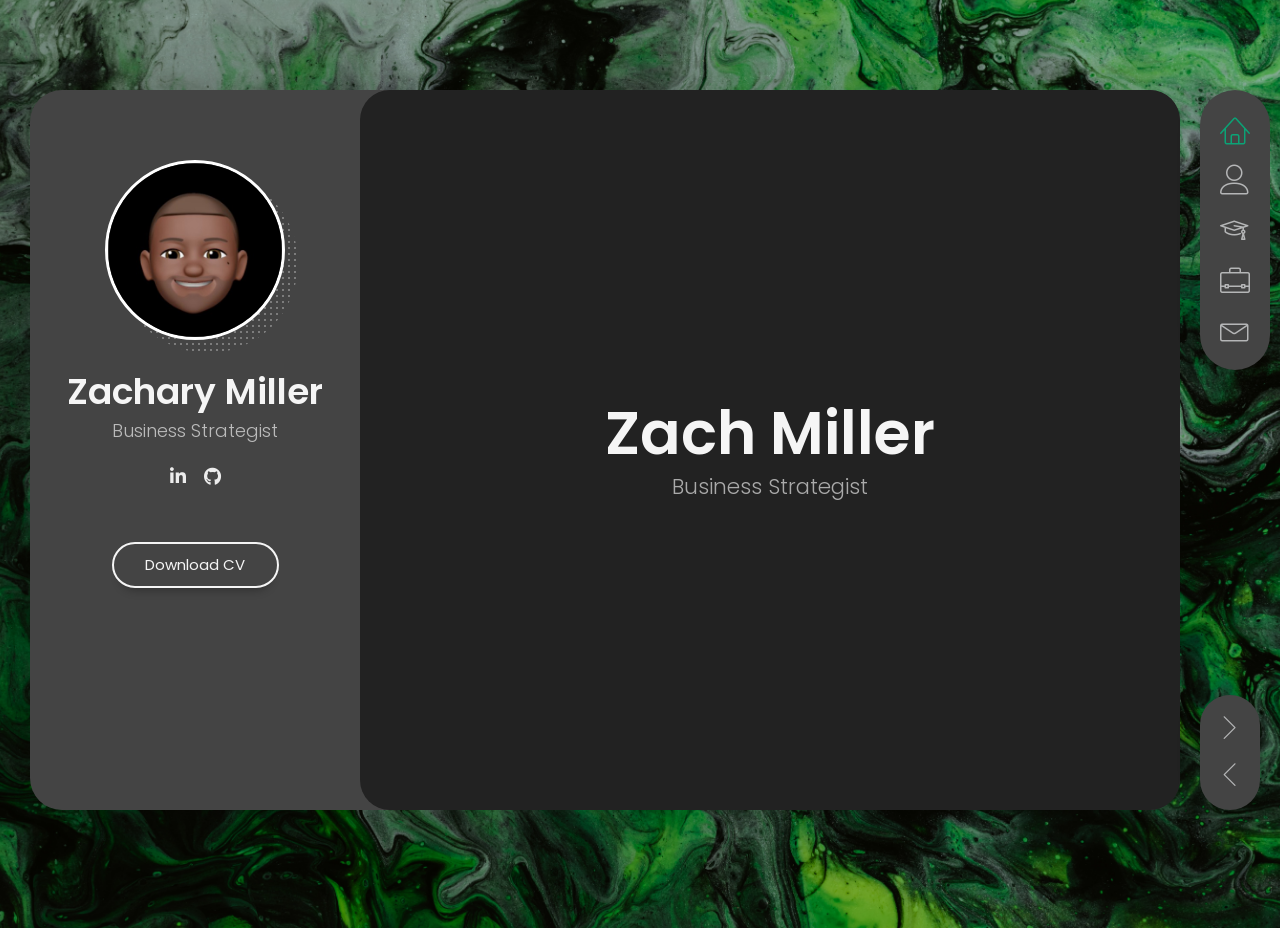
<file: index.html>
<!DOCTYPE html>
<html lang="en" class="no-js">
  <head>
    <meta charset="UTF-8" />
    <meta http-equiv="X-UA-Compatible" content="IE=edge"> 
    <title>Zachary Miller</title>
    <meta name="viewport" content="width=device-width, initial-scale=1, maximum-scale=1" />
    <meta name="keywords" content="vcard, resume, blockchain, freelance, portfolio" />
    <meta name="author" content="zmiller" />
    <link rel="shortcut icon" href="favicon.png">


    <link rel="stylesheet" href="css/reset.css" type="text/css">
    <link rel="stylesheet" href="css/bootstrap-grid.min.css" type="text/css">
    <link rel="stylesheet" href="css/animations.css" type="text/css">
    <link rel="stylesheet" href="css/perfect-scrollbar.css" type="text/css">
    <link rel="stylesheet" href="css/owl.carousel.css" type="text/css">
    <link rel="stylesheet" href="css/magnific-popup.css" type="text/css">
    <link rel="stylesheet" href="css/main.css" type="text/css">
  </head>

  <body>
    <!-- Animated Background -->
    <div class="lm-animated-bg" style="background-image: url(img/background.jpeg);"></div>
    <!-- /Animated Background -->

    <!-- Loading animation -->
    <div class="preloader">
      <div class="preloader-animation">
        <div class="preloader-spinner">
        </div>
      </div>
    </div>
    <!-- /Loading animation -->

    <div class="page">
      <div class="page-content">

          <header id="site_header" class="header mobile-menu-hide">
            <div class="header-content">
              <div class="header-photo">
                <img src="img/main_photo.jpg" alt="Zach Miller">
              </div>
              <div class="header-titles">
                <h2>Zachary Miller</h2>
                <h4>Business Strategist</h4>
              </div>
            </div>

            <ul class="main-menu">
              <li class="active">
                <a href="#home" class="nav-anim">
                  <span class="menu-icon lnr lnr-home"></span>
                  <span class="link-text">Home</span>
                </a>
              </li>
              <li>
                <a href="#about-me" class="nav-anim">
                  <span class="menu-icon lnr lnr-user"></span>
                  <span class="link-text">About Me</span>
                </a>
              </li>
              <li>
                <a href="#resume" class="nav-anim">
                  <span class="menu-icon lnr lnr-graduation-hat"></span>
                  <span class="link-text">Resume</span>
                </a>
              </li>
              <li>
                <a href="#portfolio" class="nav-anim">
                  <span class="menu-icon lnr lnr-briefcase"></span>
                  <span class="link-text">Portfolio</span>
                </a>
              </li>
              <li>
                <a href="#contact" class="nav-anim">
                  <span class="menu-icon lnr lnr-envelope"></span>
                  <span class="link-text">Contact</span>
                </a>
              </li>
            </ul>

            <div class="social-links">
              <ul>
                <li><a href="https://www.linkedin.com/in/zachary-miller-mu/" target="_blank"><i class="fab fa-linkedin-in"></i></a></li>
                <li><a href="https://github.com/bearknowledge" target="_blank"><i class="fab fa-github"></i></a></li>
              </ul>
            </div>

            <div class="header-buttons">
              <a href="/resume/ZachMiller.pdf"  class="btn btn-primary">Download CV</a>
            </div>
          </header>

          <!-- Mobile Navigation -->
          <div class="menu-toggle">
            <span></span>
            <span></span>
            <span></span>
          </div>
          <!-- End Mobile Navigation -->

          <!-- Arrows Nav -->
          <div class="lmpixels-arrows-nav">
            <div class="lmpixels-arrow-right"><i class="lnr lnr-chevron-right"></i></div>
            <div class="lmpixels-arrow-left"><i class="lnr lnr-chevron-left"></i></div>
          </div>
          <!-- End Arrows Nav -->

          <div class="content-area">
            <div class="animated-sections">
              <!-- Home Subpage -->
              <section data-id="home" class="animated-section start-page">
                <div class="section-content vcentered">

                    <div class="row">
                      <div class="col-sm-12 col-md-12 col-lg-12">
                        <div class="title-block">
                          <h2>Zach Miller</h2>
                          <div class="owl-carousel text-rotation">                                    
                            <div class="item">
                              <div class="sp-subtitle">Business Strategist</div>
                            </div>
                            <div class="item">
                              <div class="sp-subtitle">Market Researcher</div>
                            </div>
                            <div class="item">
                              <div class="sp-subtitle">Trend Analyzer</div>
                            </div>
                          </div>
                        </div>
                      </div>
                    </div>

                </div>
              </section>
              <!-- End of Home Subpage -->

              <!-- About Me Subpage -->
              <section data-id="about-me" class="animated-section">
                <div class="section-content">
                  <div class="page-title">
                    <h2>About <span>Me</span></h2>
                  </div>

                  <!-- Personal Information -->
                  <div class="row">
                    <div class="col-xs-12 col-sm-7">
                      <p>To understand and define who I am, you have to understand that I create, innovate, and research in all capacities. My passion for creative works has taken me from a young athlete, to diving into the digital world as both an business architect, and a market reseacher to help businesses create consumer-centric products.</p><p> I have spent countless hours studying what makes a project great from the ends of UX/UI to the overall business model. I set out on a quest not long ago to help educate as many as I can on what is to come with blockchain technology. While on my quest for knowledge, I created a portfolio of some of my own design creations which can be seen <a href="#portfolio">here</a>. My passion for the industry resulted in me creating a Youtube channel for those new to crypto.</p>
                    </div>

                    <div class="col-xs-12 col-sm-5">
                      <div class="info-list">
                        <ul>
                          <li>
                            <span class="title">Age</span>
                            <span class="value">24</span>
                          </li>

                          <li>
                            <span class="title">Residence</span>
                            <span class="value">USA</span>
                          </li>

                      

                          <li>
                            <span class="title">e-mail</span>
                            <span class="value">zacharym.miller97@gmail.com</span>
                          </li>

                        </ul>
                      </div>
                    </div>
                  </div>
                  <!-- End of Personal Information -->

                  <div class="white-space-50"></div>

                  <!-- Services -->
                  <div class="row">
                    <div class="col-xs-12 col-sm-12">
                      <div class="block-title">
                        <h3>What <span>I Do</span></h3>
                      </div>
                    </div>
                  </div>

                  <div class="row">
                    <div class="col-xs-12 col-sm-6">
                      <div class="col-inner">
                        <div class="info-list-w-icon">
                          <div class="info-block-w-icon">
                            <div class="ci-icon">
                              <i class="lnr lnr-store"></i>
                            </div>
                            <div class="ci-text">
                              <h4>Consumer Psychology</h4>
                              <p>I have insight on consumer needs based on intuitive clues unseen by most. I leverage this to help create compelling marketing campaigns. </p>
                            </div>
                          </div>
                          <div class="info-block-w-icon">
                            <div class="ci-icon">
                              <i class="lnr lnr-laptop-phone"></i>
                            </div><div class="ci-text">
                              <h4>Blockchain Utilization</h4>
                              <p>I take the time to break down how blockchain technology can be used to benefit individuals just as much as businesses. I shed light on crypto and how to utilize it in our everyday lives.</p>
                            </div>
                          </div>
                        </div>
                      </div>
                    </div>

                    <div class="col-xs-12 col-sm-6">
                      <div class="col-inner">
                        <div class="info-list-w-icon">
                          <div class="info-block-w-icon">
                            <div class="ci-icon">
                              <i class="lnr lnr-pencil"></i>
                            </div>
                            <div class="ci-text">
                              <h4>Strategic Roadmaps</h4>
                              <p>Users of products want to feel like they were taken on a cinematic journey before making an investment. This is where my formula of creating a strategic roadmap for all marketing efforts involved prior to a product release comes into play.</p>
                            </div>
                          </div>
                          <div class="info-block-w-icon">
                            <div class="ci-icon">
                              <i class="lnr lnr-flag"></i>
                            </div><div class="ci-text">
                              <h4> Business Management</h4>
                              <p>Holding everyone accountable in a fair and equitable way is tough for most organizations. My approach is to find those working on a project who are "doers", or people who like being the man/woman who gets things done. Competition is good. It makes us all better.</p>
                            </div>
                          </div>
                        </div>
                      </div>
                    </div>
                  </div>
                  <!-- End of Services -->

                  <div class="white-space-50"></div>

                  <!-- Fun Facts -->
                  <div class="row">
                    <div class="col-xs-12 col-sm-12">

                      <div class="block-title">
                        <h3>Fun <span>Facts</span></h3>
                      </div>
                    </div>
                  </div>

                  <div class="row">
                    <div class="col-xs-12 col-sm-4">
                      <div class="fun-fact gray-default">
                        <i class="lnr lnr-heart"></i>
                        <h4> Former D1 Athlete</h4>
                     
                      </div>
                    </div>

                    <div class="col-xs-12 col-sm-4">
                      <div class="fun-fact gray-default">
                        <i class="lnr lnr-clock"></i>
                        <h4>Always Learning</h4>
                      
                      </div>
                    </div>

                    <div class="col-xs-12 col-sm-4 ">
                      <div class="fun-fact gray-default">
                        <i class="lnr lnr-star"></i>
                        <h4>Personally Invested</h4>
                      </div>
                    </div>
                  </div>
                  <!-- End of Fun Facts -->

                </div>
              </section>
              <!-- End of About Me Subpage -->

              <!-- Resume Subpage -->
              <section data-id="resume" class="animated-section">
                <div class="section-content">
                  <div class="page-title">
                    <h2>Resume</h2>
                  </div>

                  <div class="row">
                    <div class="col-xs-12 col-sm-7">

                      <div class="block-title">
                        <h3>Education</h3>
                      </div>
                      
                      <div class="timeline timeline-second-style clearfix">
                        <div class="timeline-item clearfix">
                          <div class="left-part">
                            <h5 class="item-period">2020</h5>
                            <span class="item-company">Mercer University / Keiser University</span>
                          </div>
                          <div class="divider"></div>
                          <div class="right-part">
                            <h4 class="item-title">Business Administration</h4>
                            <p>After 4 years as a student athlete I finished with a dual degree both a BSC in Business Management and Marketing. I played Division 1 baseball on scholarship for 2/4 years. </p>
                          </div>
                        </div>

                        <div class="timeline-item clearfix">
                          <div class="left-part">
                            <h5 class="item-period">2020</h5>
                            <span class="item-company">Wyncode Academy</span>
                          </div>
                          <div class="divider"></div>
                          <div class="right-part">
                            <h4 class="item-title">Full Stack Web Development</h4>
                            <p>I completed Wyncode Academy's coding bootcamp in Wynwood, Miami while simutanously completing my last few courses I needed to graduate college. I did this so I would have an understanding of projects timelines and what developers go through.</p>
                          </div>
                        </div>
                      </div>

                      <div class="white-space-50"></div>

                      <div class="block-title">
                        <h3>Experience</h3>
                      </div>
                      
                      
                        <div class="timeline timeline-second-style clearfix">
                        <div class="timeline-item clearfix">
                          <div class="left-part">
                            <h5 class="item-period">2021- Current</h5>
                            <span class="item-company">Tollan Worlds</span>
                          </div>
                          <div class="divider"></div>
                          <div class="right-part">
                            <h4 class="item-title">Content Coordinator</h4>
                            <p>Crafted messages for usage on social media accounts</p>
                             <p>Hosted live giveaways and games</p> 
                            <p>Created written content for blog post(medium)</p>
                            <p>Helped with ideation phase for overall marketing strategy</p>
                          </div>
                        </div>
                      
                        <div class="timeline-item clearfix">
                          <div class="left-part">
                            <h5 class="item-period">2021- Current</h5>
                            <span class="item-company">Fuse Network</span>
                          </div>
                          <div class="divider"></div>
                          <div class="right-part">
                            <h4 class="item-title">Marketing Specialist</h4>
                            <p>Created graphics for various social media accounts</p>
                             <p>Hosted multiple voice and text AMAs/Interviews</p> 
                            <p>Created tutorial videos to help with user onboarding</p>
                            <p>Wrote official documentation for Voltage Protocol</p>
                            <p>Managed social media campaigns</p>
                          </div>
                        </div>

                      
                        <div class="timeline-item clearfix">
                          <div class="left-part">
                            <h5 class="item-period">2019- Current</h5>
                            <span class="item-company">Xsauced</span>
                          </div>
                          <div class="divider"></div>
                          <div class="right-part">
                            <h4 class="item-title">UX/UI Design</h4>
                            <p>Designed user flows with industry standard best practices</p>
                             <p>Created mockup in Adobe XD before migrating to Figma to prototype</p> 
                             <p>Posted collection of screenshots on Dribble</p>
                          </div>
                        </div>

                        <div class="timeline-item clearfix">
                          <div class="left-part">
                            <h5 class="item-period">2020 - Current</h5>
                            <span class="item-company">Youtube</span>
                          </div>
                          <div class="divider"></div>
                          <div class="right-part">
                            <h4 class="item-title">Content Creator</h4>
                            <p>Produced video content spanning various blockchain-related topics.</p>
                            <p>Edited content using multiple production software</p> 
                            <p>Posted videos at a frequency of at least 1 video per week</p>
                          </div>
                        </div>
                        
                      <div class="white-space-10"></div>

                      <!-- Knowledges -->
                      <div class="block-title">
                        <h3>Knowledges</h3>
                      </div>

                      <ul class="knowledges">
                        <li>Marketing</li>
                        <li>Blockchain Utility</li>
                        <li>Digital Design</li>
                        <li>Social Media</li>
                        <li>Time Management</li>
                        <li>Business Mangament</li>
                        <li>Cryptocurrencies</li>
                        <li>Social Networking</li>
                        <li>Decentralized Finance</li>
                      </ul>
                      <!-- End of Knowledges -->
                    </div>
                    <!-- End of Skills & Certificates -->
                  </div>

                  <div class="white-space-50"></div>
                </div>
              </section>
              <!-- End of Resume Subpage -->

              <!-- Portfolio Subpage -->
              <section data-id="portfolio" class="animated-section">
                <div class="section-content">
                  <div class="page-title">
                    <h2>Portfolio</h2>
                  </div>

                  <div class="row">
                    <div class="col-xs-12 col-sm-12">
                      <!-- Portfolio Content -->
                      <div class="portfolio-content">

                        <ul class="portfolio-filters">
                          <li class="active">
                            <a class="filter btn btn-sm btn-link" data-group="category_all">All</a>
                         </li>

                          <li>
                            <a class="filter btn btn-sm btn-link" data-group="category_mockups">Mockups</a>
                          </li>
                       <li>
                            <a class="filter btn btn-sm btn-link" data-group="category_youtube-videos">YouTube Videos</a>
                          </li>
                        </ul>

                        <!-- Portfolio Grid -->
                        <div class="portfolio-grid two-columns">
                          
                       

                          <figure class="item standard" data-groups='[ "category_all","category_mockups"]'>
                            <div class="portfolio-item-img">
                              <img src="img/dinein.png" alt="Media Project 2" title="" />
                              <a href="https://www.figma.com/proto/XD3gO6N3UerDiV3ucwqyiL/Dine-In?node-id=0%3A3&scaling=scale-down&page-id=0%3A1&starting-point-node-id=12%3A2"></a>
                            </div>

                            
                            <i class="far fa-image"></i>
                            <h4 class="name">DineIn</h4>
                            <span class="category">Mockups</span>
                          </figure>

                          <figure class="item standard" data-groups='[ "category_all", "category_mockups"]'>
                            <div class="portfolio-item-img">
                              <img src="img/xsauced.png" alt="Media Project 2" title="Xsauced" />
                              <a href="https://dribbble.com/Mint-This"></a>
                            </div>

                            <i class="far fa-image"></i>
                            <h4 class="name">Xsauced</h4>
                            <span class="category">Mockups</span>
                          </figure>

                          <figure class="item lbvideo" data-groups='["category_all", "category_youtube-videos"]'>
                            <div class="portfolio-item-img">
                              <img src="img/header.png" alt="YouTube Video 0" title="Lightning"/>
                              <a href="https://www.youtube.com/watch?v=dSR1AiG4P8c" title="Lightning Edit"></a>
                            </div>

                            <i class="fas fa-video"></i>
                            <h4 class="name">Lightning Edit</h4>
                            <span class="category">YouTube Videos</span>
                          </figure>
                          
                           <figure class="item lbvideo" data-groups='["category_all", "category_youtube-videos"]'>
                            <div class="portfolio-item-img">
                              <img src="img/bloktopia.png" alt="YouTube Video 1" title="Bloktopia Thumbnail"/>
                              <a href="https://www.youtube.com/watch?v=K5xO9YAcvi4" title="YouTube Video 1"></a>
                            </div>

                            <i class="fas fa-video"></i>
                            <h4 class="name">Bloktopia</h4>
                            <span class="category">YouTube Videos</span>
                          </figure>

                          <figure class="item lbvideo" data-groups='["category_all", "category_youtube-videos"]'>
                            <div class="portfolio-item-img">
                              <img src="img/crypto101.jpeg" alt="YouTube Video 2" title="Crypto101"/>
                              <a href="https://www.youtube.com/watch?v=yA8bZ4xPRNk" ></a>
                            </div>

                            <i class="fas fa-video"></i>
                            <h4 class="name">Crypto 101</h4>
                            <span class="category">YouTube Videos</span>
                          </figure>
                          
                            <figure class="item lbvideo" data-groups='["category_all", "category_youtube-videos"]'>
                            <div class="portfolio-item-img">
                              <img src="img/LP.jpeg" alt="YouTube Video 3" title="Providing Liquidity"/>
                              <a href="https://www.youtube.com/watch?v=ZUy_Bu7PDPQ"></a>
                            </div>

                            <i class="fas fa-video"></i>
                            <h4 class="name">Providing Liquidity</h4>
                            <span class="category">YouTube Videos</span>
                          </figure>

                        </div>
                      </div>
                      <!-- End of Portfolio Content -->
                    </div>
                  </div>
                </div>
              </section>
              <!-- End of Portfolio Subpage -->

              
              <!-- Contact Subpage -->
              <section data-id="contact" class="animated-section">
                <div class="section-content">
                  <div class="page-title">
                    <h2>Contact</h2>
                  </div>

                  <div class="col">
                    <!-- Contact Info -->
                    <div class="row">
                      <div class="lm-info-block gray-default">
                        <i class="lnr lnr-map-marker"></i>
                        <h4>Atlanta / Remote</h4>
                        <span class="lm-info-block-value"></span>
                        <span class="lm-info-block-text"></span>
                      </div>

                      <div class="lm-info-block gray-default">
                      <a href="mailto:">
                        <i class="lnr lnr-envelope"></i>
                        <h6>Zacharym.miller97@gmail.com</h6>
                        <span class="lm-info-block-value"></span>
                        <span class="lm-info-block-text"></span>
                      </a>
                      </div> 

                      <div class="lm-info-block gray-default">
                        <i class="lnr lnr-phone"></i>
                        <h6>Email me to schedule a time to speak</h6>
                        <span class="lm-info-block-value"></span>
                        <span class="lm-info-block-text"></span>
                      </div>

                      <div class="lm-info-block gray-default">
                        <i class="lnr lnr-checkmark-circle"></i>
                        <h4>Thanks for visiting!</h4>
                        <span class="lm-info-block-value"></span>
                        <span class="lm-info-block-text"></span>
                      </div>


                    </div>
                    <!-- End of Contact Info -->
                        </div>
                      
                    </div>
                    <!-- End of Contact Form -->
                  </div>

                </div>
              </section>
              <!-- End of Contact Subpage -->
            </div>
          </div>

      </div>
    </div>

    <script src="js/jquery.min.js"></script>
    <script src="js/modernizr.custom.js"></script>
    <script src="js/animating.js"></script>

    <script src="js/imagesloaded.pkgd.min.js"></script>
   
    <script src='js/perfect-scrollbar.min.js'></script>
    <script src='js/jquery.shuffle.min.js'></script>
    <script src='js/masonry.pkgd.min.js'></script>
    <script src='js/owl.carousel.min.js'></script>
    <script src="js/jquery.magnific-popup.min.js"></script>

    <script src="js/validator.js"></script>
    <script src="js/main.js"></script>
  </body>
</html>
</file>
<file: css/animations.css>
/* animation sets */

/* move from / to  */

.animated-section-moveToLeft {
	-webkit-animation: moveToLeft .6s ease both;
	animation: moveToLeft .6s ease both;
}

.animated-section-moveFromLeft {
	-webkit-animation: moveFromLeft .6s ease both;
	animation: moveFromLeft .6s ease both;
}

.animated-section-moveToRight {
	-webkit-animation: moveToRight .6s ease both;
	animation: moveToRight .6s ease both;
}

.animated-section-moveFromRight {
	-webkit-animation: moveFromRight .6s ease both;
	animation: moveFromRight .6s ease both;
}

.animated-section-moveToTop {
	-webkit-animation: moveToTop .6s ease both;
	animation: moveToTop .6s ease both;
}

.animated-section-moveFromTop {
	-webkit-animation: moveFromTop .6s ease both;
	animation: moveFromTop .6s ease both;
}

.animated-section-moveToBottom {
	-webkit-animation: moveToBottom .6s ease both;
	animation: moveToBottom .6s ease both;
}

.animated-section-moveFromBottom {
	-webkit-animation: moveFromBottom .6s ease both;
	animation: moveFromBottom .6s ease both;
}

/* fade */

.animated-section-fade {
	-webkit-animation: fade .7s ease both;
	animation: fade .7s ease both;
}

/* move from / to and fade */

.animated-section-moveToLeftFade {
	-webkit-animation: moveToLeftFade .7s ease both;
	animation: moveToLeftFade .7s ease both;
}

.animated-section-moveFromLeftFade {
	-webkit-animation: moveFromLeftFade .7s ease both;
	animation: moveFromLeftFade .7s ease both;
}

.animated-section-moveToRightFade {
	-webkit-animation: moveToRightFade .7s ease both;
	animation: moveToRightFade .7s ease both;
}

.animated-section-moveFromRightFade {
	-webkit-animation: moveFromRightFade .7s ease both;
	animation: moveFromRightFade .7s ease both;
}

.animated-section-moveToTopFade {
	-webkit-animation: moveToTopFade .7s ease both;
	animation: moveToTopFade .7s ease both;
}

.animated-section-moveFromTopFade {
	-webkit-animation: moveFromTopFade .7s ease both;
	animation: moveFromTopFade .7s ease both;
}

.animated-section-moveToBottomFade {
	-webkit-animation: moveToBottomFade .7s ease both;
	animation: moveToBottomFade .7s ease both;
}

.animated-section-moveFromBottomFade {
	-webkit-animation: moveFromBottomFade .7s ease both;
	animation: moveFromBottomFade .7s ease both;
}

/* move to with different easing */

.animated-section-moveToLeftEasing {
	-webkit-animation: moveToLeft .7s ease-in-out both;
	animation: moveToLeft .7s ease-in-out both;
}
.animated-section-moveToRightEasing {
	-webkit-animation: moveToRight .7s ease-in-out both;
	animation: moveToRight .7s ease-in-out both;
}
.animated-section-moveToTopEasing {
	-webkit-animation: moveToTop .7s ease-in-out both;
	animation: moveToTop .7s ease-in-out both;
}
.animated-section-moveToBottomEasing {
	-webkit-animation: moveToBottom .7s ease-in-out both;
	animation: moveToBottom .7s ease-in-out both;
}

/********************************* keyframes **************************************/

/* move from / to  */

@-webkit-keyframes moveToLeft {
	from { }
	to { -webkit-transform: translateX(-100%); }
}
@keyframes moveToLeft {
	from { }
	to { -webkit-transform: translateX(-100%); transform: translateX(-100%); }
}

@-webkit-keyframes moveFromLeft {
	from { -webkit-transform: translateX(-100%); }
}
@keyframes moveFromLeft {
	from { -webkit-transform: translateX(-100%); transform: translateX(-100%); }
}

@-webkit-keyframes moveToRight { 
	from { }
	to { -webkit-transform: translateX(100%); }
}
@keyframes moveToRight { 
	from { }
	to { -webkit-transform: translateX(100%); transform: translateX(100%); }
}

@-webkit-keyframes moveFromRight {
	from { -webkit-transform: translateX(100%); }
}
@keyframes moveFromRight {
	from { -webkit-transform: translateX(100%); transform: translateX(100%); }
}

@-webkit-keyframes moveToTop {
	from { }
	to { -webkit-transform: translateY(-100%); }
}
@keyframes moveToTop {
	from { }
	to { -webkit-transform: translateY(-100%); transform: translateY(-100%); }
}

@-webkit-keyframes moveFromTop {
	from { -webkit-transform: translateY(-100%); }
}
@keyframes moveFromTop {
	from { -webkit-transform: translateY(-100%); transform: translateY(-100%); }
}

@-webkit-keyframes moveToBottom {
	from { }
	to { -webkit-transform: translateY(100%); }
}
@keyframes moveToBottom {
	from { }
	to { -webkit-transform: translateY(100%); transform: translateY(100%); }
}

@-webkit-keyframes moveFromBottom {
	from { -webkit-transform: translateY(100%); }
}
@keyframes moveFromBottom {
	from { -webkit-transform: translateY(100%); transform: translateY(100%); }
}

/* fade */

@-webkit-keyframes fade {
	from { }
	to { opacity: 0.3; }
}
@keyframes fade {
	from { }
	to { opacity: 0.3; }
}

/* move from / to and fade */

@-webkit-keyframes moveToLeftFade {
	from { }
	to { opacity: 0.3; -webkit-transform: translateX(-100%); }
}
@keyframes moveToLeftFade {
	from { }
	to { opacity: 0.3; -webkit-transform: translateX(-100%); transform: translateX(-100%); }
}

@-webkit-keyframes moveFromLeftFade {
	from { opacity: 0.3; -webkit-transform: translateX(-100%); }
}
@keyframes moveFromLeftFade {
	from { opacity: 0.3; -webkit-transform: translateX(-100%); transform: translateX(-100%); }
}

@-webkit-keyframes moveToRightFade {
	from { }
	to { opacity: 0.3; -webkit-transform: translateX(100%); }
}
@keyframes moveToRightFade {
	from { }
	to { opacity: 0.3; -webkit-transform: translateX(100%); transform: translateX(100%); }
}

@-webkit-keyframes moveFromRightFade {
	from { opacity: 0.3; -webkit-transform: translateX(100%); }
}
@keyframes moveFromRightFade {
	from { opacity: 0.3; -webkit-transform: translateX(100%); transform: translateX(100%); }
}

@-webkit-keyframes moveToTopFade {
	from { }
	to { opacity: 0.3; -webkit-transform: translateY(-100%); }
}
@keyframes moveToTopFade {
	from { }
	to { opacity: 0.3; -webkit-transform: translateY(-100%); transform: translateY(-100%); }
}

@-webkit-keyframes moveFromTopFade {
	from { opacity: 0.3; -webkit-transform: translateY(-100%); }
}
@keyframes moveFromTopFade {
	from { opacity: 0.3; -webkit-transform: translateY(-100%); transform: translateY(-100%); }
}

@-webkit-keyframes moveToBottomFade {
	from { }
	to { opacity: 0.3; -webkit-transform: translateY(100%); }
}
@keyframes moveToBottomFade {
	from { }
	to { opacity: 0.3; -webkit-transform: translateY(100%); transform: translateY(100%); }
}

@-webkit-keyframes moveFromBottomFade {
	from { opacity: 0.3; -webkit-transform: translateY(100%); }
}
@keyframes moveFromBottomFade {
	from { opacity: 0.3; -webkit-transform: translateY(100%); transform: translateY(100%); }
}

/* scale and fade */

.animated-section-scaleDown {
	-webkit-animation: scaleDown .7s ease both;
	animation: scaleDown .7s ease both;
}

.animated-section-scaleUp {
	-webkit-animation: scaleUp .7s ease both;
	animation: scaleUp .7s ease both;
}

.animated-section-scaleUpDown {
	-webkit-animation: scaleUpDown .5s ease both;
	animation: scaleUpDown .5s ease both;
}

.animated-section-scaleDownUp {
	-webkit-animation: scaleDownUp .5s ease both;
	animation: scaleDownUp .5s ease both;
}

.animated-section-scaleDownCenter {
	-webkit-animation: scaleDownCenter .4s ease-in both;
	animation: scaleDownCenter .4s ease-in both;
}

.animated-section-scaleUpCenter {
	-webkit-animation: scaleUpCenter .4s ease-out both;
	animation: scaleUpCenter .4s ease-out both;
}

/********************************* keyframes **************************************/

/* scale and fade */

@-webkit-keyframes scaleDown {
	from { }
	to { opacity: 0; -webkit-transform: scale(.8); }
}
@keyframes scaleDown {
	from { }
	to { opacity: 0; -webkit-transform: scale(.8); transform: scale(.8); }
}

@-webkit-keyframes scaleUp {
	from { opacity: 0; -webkit-transform: scale(.8); }
}
@keyframes scaleUp {
	from { opacity: 0; -webkit-transform: scale(.8); transform: scale(.8); }
}

@-webkit-keyframes scaleUpDown {
	from { opacity: 0; -webkit-transform: scale(1.2); }
}
@keyframes scaleUpDown {
	from { opacity: 0; -webkit-transform: scale(1.2); transform: scale(1.2); }
}

@-webkit-keyframes scaleDownUp {
	from { }
	to { opacity: 0; -webkit-transform: scale(1.2); }
}
@keyframes scaleDownUp {
	from { }
	to { opacity: 0; -webkit-transform: scale(1.2); transform: scale(1.2); }
}

@-webkit-keyframes scaleDownCenter {
	from { }
	to { opacity: 0; -webkit-transform: scale(.7); }
}
@keyframes scaleDownCenter {
	from { }
	to { opacity: 0; -webkit-transform: scale(.7); transform: scale(.7); }
}

@-webkit-keyframes scaleUpCenter {
	from { opacity: 0; -webkit-transform: scale(.7); }
}
@keyframes scaleUpCenter {
	from { opacity: 0; -webkit-transform: scale(.7); transform: scale(.7); }
}

/* rotate sides first and scale */

.animated-section-rotateRightSideFirst {
	-webkit-transform-origin: 0% 50%;
	transform-origin: 0% 50%;
	-webkit-animation: rotateRightSideFirst .8s both ease-in;
	animation: rotateRightSideFirst .8s both ease-in;
}
.animated-section-rotateLeftSideFirst {
	-webkit-transform-origin: 100% 50%;
	transform-origin: 100% 50%;
	-webkit-animation: rotateLeftSideFirst .8s both ease-in;
	animation: rotateLeftSideFirst .8s both ease-in;
}
.animated-section-rotateTopSideFirst {
	-webkit-transform-origin: 50% 100%;
	transform-origin: 50% 100%;
	-webkit-animation: rotateTopSideFirst .8s both ease-in;
	animation: rotateTopSideFirst .8s both ease-in;
}
.animated-section-rotateBottomSideFirst {
	-webkit-transform-origin: 50% 0%;
	transform-origin: 50% 0%;
	-webkit-animation: rotateBottomSideFirst .8s both ease-in;
	animation: rotateBottomSideFirst .8s both ease-in;
}

/* flip */

.animated-section-flipOutRight {
	-webkit-transform-origin: 50% 50%;
	transform-origin: 50% 50%;
	-webkit-animation: flipOutRight .5s both ease-in;
	animation: flipOutRight .5s both ease-in;
}
.animated-section-flipInLeft {
	-webkit-transform-origin: 50% 50%;
	transform-origin: 50% 50%;
	-webkit-animation: flipInLeft .5s both ease-out;
	animation: flipInLeft .5s both ease-out;
}
.animated-section-flipOutLeft {
	-webkit-transform-origin: 50% 50%;
	transform-origin: 50% 50%;
	-webkit-animation: flipOutLeft .5s both ease-in;
	animation: flipOutLeft .5s both ease-in;
}
.animated-section-flipInRight {
	-webkit-transform-origin: 50% 50%;
	transform-origin: 50% 50%;
	-webkit-animation: flipInRight .5s both ease-out;
	animation: flipInRight .5s both ease-out;
}
.animated-section-flipOutTop {
	-webkit-transform-origin: 50% 50%;
	transform-origin: 50% 50%;
	-webkit-animation: flipOutTop .5s both ease-in;
	animation: flipOutTop .5s both ease-in;
}
.animated-section-flipInBottom {
	-webkit-transform-origin: 50% 50%;
	transform-origin: 50% 50%;
	-webkit-animation: flipInBottom .5s both ease-out;
	animation: flipInBottom .5s both ease-out;
}
.animated-section-flipOutBottom {
	-webkit-transform-origin: 50% 50%;
	transform-origin: 50% 50%;
	-webkit-animation: flipOutBottom .5s both ease-in;
	animation: flipOutBottom .5s both ease-in;
}
.animated-section-flipInTop {
	-webkit-transform-origin: 50% 50%;
	transform-origin: 50% 50%;
	-webkit-animation: flipInTop .5s both ease-out;
	animation: flipInTop .5s both ease-out;
}

/* rotate fall */

.animated-section-rotateFall {
	-webkit-transform-origin: 0% 0%;
	transform-origin: 0% 0%;
	-webkit-animation: rotateFall 1s both ease-in;
	animation: rotateFall 1s both ease-in;
}

/* rotate newspaper */
.animated-section-rotateOutNewspaper {
	-webkit-transform-origin: 50% 50%;
	transform-origin: 50% 50%;
	-webkit-animation: rotateOutNewspaper .5s both ease-in;
	animation: rotateOutNewspaper .5s both ease-in;
}
.animated-section-rotateInNewspaper {
	-webkit-transform-origin: 50% 50%;
	transform-origin: 50% 50%;
	-webkit-animation: rotateInNewspaper .5s both ease-out;
	animation: rotateInNewspaper .5s both ease-out;
}

/* push */
.animated-section-rotatePushLeft {
	-webkit-transform-origin: 0% 50%;
	transform-origin: 0% 50%;
	-webkit-animation: rotatePushLeft .8s both ease;
	animation: rotatePushLeft .8s both ease;
}
.animated-section-rotatePushRight {
	-webkit-transform-origin: 100% 50%;
	transform-origin: 100% 50%;
	-webkit-animation: rotatePushRight .8s both ease;
	animation: rotatePushRight .8s both ease;
}
.animated-section-rotatePushTop {
	-webkit-transform-origin: 50% 0%;
	transform-origin: 50% 0%;
	-webkit-animation: rotatePushTop .8s both ease;
	animation: rotatePushTop .8s both ease;
}
.animated-section-rotatePushBottom {
	-webkit-transform-origin: 50% 100%;
	transform-origin: 50% 100%;
	-webkit-animation: rotatePushBottom .8s both ease;
	animation: rotatePushBottom .8s both ease;
}

/* pull */
.animated-section-rotatePullRight {
	-webkit-transform-origin: 100% 50%;
	transform-origin: 100% 50%;
	-webkit-animation: rotatePullRight .5s both ease;
	animation: rotatePullRight .5s both ease;
}
.animated-section-rotatePullLeft {
	-webkit-transform-origin: 0% 50%;
	transform-origin: 0% 50%;
	-webkit-animation: rotatePullLeft .5s both ease;
	animation: rotatePullLeft .5s both ease;
}
.animated-section-rotatePullTop {
	-webkit-transform-origin: 50% 0%;
	transform-origin: 50% 0%;
	-webkit-animation: rotatePullTop .5s both ease;
	animation: rotatePullTop .5s both ease;
}
.animated-section-rotatePullBottom {
	-webkit-transform-origin: 50% 100%;
	transform-origin: 50% 100%;
	-webkit-animation: rotatePullBottom .5s both ease;
	animation: rotatePullBottom .5s both ease;
}

/* fold */
.animated-section-rotateFoldRight {
	-webkit-transform-origin: 0% 50%;
	transform-origin: 0% 50%;
	-webkit-animation: rotateFoldRight .7s both ease;
	animation: rotateFoldRight .7s both ease;
}
.animated-section-rotateFoldLeft {
	-webkit-transform-origin: 100% 50%;
	transform-origin: 100% 50%;
	-webkit-animation: rotateFoldLeft .7s both ease;
	animation: rotateFoldLeft .7s both ease;
}
.animated-section-rotateFoldTop {
	-webkit-transform-origin: 50% 100%;
	transform-origin: 50% 100%;
	-webkit-animation: rotateFoldTop .7s both ease;
	animation: rotateFoldTop .7s both ease;
}
.animated-section-rotateFoldBottom {
	-webkit-transform-origin: 50% 0%;
	transform-origin: 50% 0%;
	-webkit-animation: rotateFoldBottom .7s both ease;
	animation: rotateFoldBottom .7s both ease;
}

/* unfold */
.animated-section-rotateUnfoldLeft {
	-webkit-transform-origin: 100% 50%;
	transform-origin: 100% 50%;
	-webkit-animation: rotateUnfoldLeft .7s both ease;
	animation: rotateUnfoldLeft .7s both ease;
}
.animated-section-rotateUnfoldRight {
	-webkit-transform-origin: 0% 50%;
	transform-origin: 0% 50%;
	-webkit-animation: rotateUnfoldRight .7s both ease;
	animation: rotateUnfoldRight .7s both ease;
}
.animated-section-rotateUnfoldTop {
	-webkit-transform-origin: 50% 100%;
	transform-origin: 50% 100%;
	-webkit-animation: rotateUnfoldTop .7s both ease;
	animation: rotateUnfoldTop .7s both ease;
}
.animated-section-rotateUnfoldBottom {
	-webkit-transform-origin: 50% 0%;
	transform-origin: 50% 0%;
	-webkit-animation: rotateUnfoldBottom .7s both ease;
	animation: rotateUnfoldBottom .7s both ease;
}

/* room walls */
.animated-section-rotateRoomLeftOut {
	-webkit-transform-origin: 100% 50%;
	transform-origin: 100% 50%;
	-webkit-animation: rotateRoomLeftOut .8s both ease;
	animation: rotateRoomLeftOut .8s both ease;
}
.animated-section-rotateRoomLeftIn {
	-webkit-transform-origin: 0% 50%;
	transform-origin: 0% 50%;
	-webkit-animation: rotateRoomLeftIn .8s both ease;
	animation: rotateRoomLeftIn .8s both ease;
}
.animated-section-rotateRoomRightOut {
	-webkit-transform-origin: 0% 50%;
	transform-origin: 0% 50%;
	-webkit-animation: rotateRoomRightOut .8s both ease;
	animation: rotateRoomRightOut .8s both ease;
}
.animated-section-rotateRoomRightIn {
	-webkit-transform-origin: 100% 50%;
	transform-origin: 100% 50%;
	-webkit-animation: rotateRoomRightIn .8s both ease;
	animation: rotateRoomRightIn .8s both ease;
}
.animated-section-rotateRoomTopOut {
	-webkit-transform-origin: 50% 100%;
	transform-origin: 50% 100%;
	-webkit-animation: rotateRoomTopOut .8s both ease;
	animation: rotateRoomTopOut .8s both ease;
}
.animated-section-rotateRoomTopIn {
	-webkit-transform-origin: 50% 0%;
	transform-origin: 50% 0%;
	-webkit-animation: rotateRoomTopIn .8s both ease;
	animation: rotateRoomTopIn .8s both ease;
}
.animated-section-rotateRoomBottomOut {
	-webkit-transform-origin: 50% 0%;
	transform-origin: 50% 0%;
	-webkit-animation: rotateRoomBottomOut .8s both ease;
	animation: rotateRoomBottomOut .8s both ease;
}
.animated-section-rotateRoomBottomIn {
	-webkit-transform-origin: 50% 100%;
	transform-origin: 50% 100%;
	-webkit-animation: rotateRoomBottomIn .8s both ease;
	animation: rotateRoomBottomIn .8s both ease;
}

/* cube */
.animated-section-rotateCubeLeftOut {
	-webkit-transform-origin: 100% 50%;
	transform-origin: 100% 50%;
	-webkit-animation: rotateCubeLeftOut .6s both ease-in;
	animation: rotateCubeLeftOut .6s both ease-in;
}
.animated-section-rotateCubeLeftIn {
	-webkit-transform-origin: 0% 50%;
	transform-origin: 0% 50%;
	-webkit-animation: rotateCubeLeftIn .6s both ease-in;
	animation: rotateCubeLeftIn .6s both ease-in;
}
.animated-section-rotateCubeRightOut {
	-webkit-transform-origin: 0% 50%;
	transform-origin: 0% 50%;
	-webkit-animation: rotateCubeRightOut .6s both ease-in;
	animation: rotateCubeRightOut .6s both ease-in;
}
.animated-section-rotateCubeRightIn {
	-webkit-transform-origin: 100% 50%;
	transform-origin: 100% 50%;
	-webkit-animation: rotateCubeRightIn .6s both ease-in;
	animation: rotateCubeRightIn .6s both ease-in;
}
.animated-section-rotateCubeTopOut {
	-webkit-transform-origin: 50% 100%;
	transform-origin: 50% 100%;
	-webkit-animation: rotateCubeTopOut .6s both ease-in;
	animation: rotateCubeTopOut .6s both ease-in;
}
.animated-section-rotateCubeTopIn {
	-webkit-transform-origin: 50% 0%;
	transform-origin: 50% 0%;
	-webkit-animation: rotateCubeTopIn .6s both ease-in;
	animation: rotateCubeTopIn .6s both ease-in;
}
.animated-section-rotateCubeBottomOut {
	-webkit-transform-origin: 50% 0%;
	transform-origin: 50% 0%;
	-webkit-animation: rotateCubeBottomOut .6s both ease-in;
	animation: rotateCubeBottomOut .6s both ease-in;
}
.animated-section-rotateCubeBottomIn {
	-webkit-transform-origin: 50% 100%;
	transform-origin: 50% 100%;
	-webkit-animation: rotateCubeBottomIn .6s both ease-in;
	animation: rotateCubeBottomIn .6s both ease-in;
}

/* carousel */
.animated-section-rotateCarouselLeftOut {
	-webkit-transform-origin: 100% 50%;
	transform-origin: 100% 50%;
	-webkit-animation: rotateCarouselLeftOut .8s both ease;
	animation: rotateCarouselLeftOut .8s both ease;
}
.animated-section-rotateCarouselLeftIn {
	-webkit-transform-origin: 0% 50%;
	transform-origin: 0% 50%;
	-webkit-animation: rotateCarouselLeftIn .8s both ease;
	animation: rotateCarouselLeftIn .8s both ease;
}
.animated-section-rotateCarouselRightOut {
	-webkit-transform-origin: 0% 50%;
	transform-origin: 0% 50%;
	-webkit-animation: rotateCarouselRightOut .8s both ease;
	animation: rotateCarouselRightOut .8s both ease;
}
.animated-section-rotateCarouselRightIn {
	-webkit-transform-origin: 100% 50%;
	transform-origin: 100% 50%;
	-webkit-animation: rotateCarouselRightIn .8s both ease;
	animation: rotateCarouselRightIn .8s both ease;
}
.animated-section-rotateCarouselTopOut {
	-webkit-transform-origin: 50% 100%;
	transform-origin: 50% 100%;
	-webkit-animation: rotateCarouselTopOut .8s both ease;
	animation: rotateCarouselTopOut .8s both ease;
}
.animated-section-rotateCarouselTopIn {
	-webkit-transform-origin: 50% 0%;
	transform-origin: 50% 0%;
	-webkit-animation: rotateCarouselTopIn .8s both ease;
	animation: rotateCarouselTopIn .8s both ease;
}
.animated-section-rotateCarouselBottomOut {
	-webkit-transform-origin: 50% 0%;
	transform-origin: 50% 0%;
	-webkit-animation: rotateCarouselBottomOut .8s both ease;
	animation: rotateCarouselBottomOut .8s both ease;
}
.animated-section-rotateCarouselBottomIn {
	-webkit-transform-origin: 50% 100%;
	transform-origin: 50% 100%;
	-webkit-animation: rotateCarouselBottomIn .8s both ease;
	animation: rotateCarouselBottomIn .8s both ease;
}

/* sides */
.animated-section-rotateSidesOut {
	-webkit-transform-origin: -50% 50%;
	transform-origin: -50% 50%;
	-webkit-animation: rotateSidesOut .5s both ease-in;
	animation: rotateSidesOut .5s both ease-in;
}
.animated-section-rotateSidesIn {
	-webkit-transform-origin: 150% 50%;
	transform-origin: 150% 50%;
	-webkit-animation: rotateSidesIn .5s both ease-out;
	animation: rotateSidesIn .5s both ease-out;
}

/* slide */
.animated-section-rotateSlideOut {
	-webkit-animation: rotateSlideOut 1s both ease;
	animation: rotateSlideOut 1s both ease;
}
.animated-section-rotateSlideIn {
	-webkit-animation: rotateSlideIn 1s both ease;
	animation: rotateSlideIn 1s both ease;
}

/********************************* keyframes **************************************/

/* rotate sides first and scale */

@-webkit-keyframes rotateRightSideFirst {
	0% { }
	40% { -webkit-transform: rotateY(15deg); opacity: .8; -webkit-animation-timing-function: ease-out; }
	100% { -webkit-transform: scale(0.8) translateZ(-200px); opacity:0; }
}
@keyframes rotateRightSideFirst {
	0% { }
	40% { -webkit-transform: rotateY(15deg); transform: rotateY(15deg); opacity: .8; -webkit-animation-timing-function: ease-out; animation-timing-function: ease-out; }
	100% { -webkit-transform: scale(0.8) translateZ(-200px); transform: scale(0.8) translateZ(-200px); opacity:0; }
}

@-webkit-keyframes rotateLeftSideFirst {
	0% { }
	40% { -webkit-transform: rotateY(-15deg); opacity: .8; -webkit-animation-timing-function: ease-out; }
	100% { -webkit-transform: scale(0.8) translateZ(-200px); opacity:0; }
}
@keyframes rotateLeftSideFirst {
	0% { }
	40% { -webkit-transform: rotateY(-15deg); transform: rotateY(-15deg); opacity: .8; -webkit-animation-timing-function: ease-out; animation-timing-function: ease-out; }
	100% { -webkit-transform: scale(0.8) translateZ(-200px); transform: scale(0.8) translateZ(-200px); opacity:0; }
}

@-webkit-keyframes rotateTopSideFirst {
	0% { }
	40% { -webkit-transform: rotateX(15deg); opacity: .8; -webkit-animation-timing-function: ease-out; }
	100% { -webkit-transform: scale(0.8) translateZ(-200px); opacity:0; }
}
@keyframes rotateTopSideFirst {
	0% { }
	40% { -webkit-transform: rotateX(15deg); transform: rotateX(15deg); opacity: .8; -webkit-animation-timing-function: ease-out; animation-timing-function: ease-out; }
	100% { -webkit-transform: scale(0.8) translateZ(-200px); transform: scale(0.8) translateZ(-200px); opacity:0; }
}

@-webkit-keyframes rotateBottomSideFirst {
	0% { }
	40% { -webkit-transform: rotateX(-15deg); opacity: .8; -webkit-animation-timing-function: ease-out; }
	100% { -webkit-transform: scale(0.8) translateZ(-200px); opacity:0; }
}
@keyframes rotateBottomSideFirst {
	0% { }
	40% { -webkit-transform: rotateX(-15deg); transform: rotateX(-15deg); opacity: .8; -webkit-animation-timing-function: ease-out; animation-timing-function: ease-out; }
	100% { -webkit-transform: scale(0.8) translateZ(-200px); transform: scale(0.8) translateZ(-200px); opacity:0; }
}

/* flip */

@-webkit-keyframes flipOutRight {
	from { }
	to { -webkit-transform: translateZ(-1000px) rotateY(90deg); opacity: 0.2; }
}
@keyframes flipOutRight {
	from { }
	to { -webkit-transform: translateZ(-1000px) rotateY(90deg); transform: translateZ(-1000px) rotateY(90deg); opacity: 0.2; }
}

@-webkit-keyframes flipInLeft {
	from { -webkit-transform: translateZ(-1000px) rotateY(-90deg); opacity: 0.2; }
}
@keyframes flipInLeft {
	from { -webkit-transform: translateZ(-1000px) rotateY(-90deg); transform: translateZ(-1000px) rotateY(-90deg); opacity: 0.2; }
}

@-webkit-keyframes flipOutLeft {
	from { }
	to { -webkit-transform: translateZ(-1000px) rotateY(-90deg); opacity: 0.2; }
}
@keyframes flipOutLeft {
	from { }
	to { -webkit-transform: translateZ(-1000px) rotateY(-90deg); transform: translateZ(-1000px) rotateY(-90deg); opacity: 0.2; }
}

@-webkit-keyframes flipInRight {
	from { -webkit-transform: translateZ(-1000px) rotateY(90deg); opacity: 0.2; }
}
@keyframes flipInRight {
	from { -webkit-transform: translateZ(-1000px) rotateY(90deg); transform: translateZ(-1000px) rotateY(90deg); opacity: 0.2; }
}

@-webkit-keyframes flipOutTop {
	from { }
	to { -webkit-transform: translateZ(-1000px) rotateX(90deg); opacity: 0.2; }
}
@keyframes flipOutTop {
	from { }
	to { -webkit-transform: translateZ(-1000px) rotateX(90deg); transform: translateZ(-1000px) rotateX(90deg); opacity: 0.2; }
}

@-webkit-keyframes flipInBottom {
	from { -webkit-transform: translateZ(-1000px) rotateX(-90deg); opacity: 0.2; }
}
@keyframes flipInBottom {
	from { -webkit-transform: translateZ(-1000px) rotateX(-90deg); transform: translateZ(-1000px) rotateX(-90deg); opacity: 0.2; }
}

@-webkit-keyframes flipOutBottom {
	from { }
	to { -webkit-transform: translateZ(-1000px) rotateX(-90deg); opacity: 0.2; }
}
@keyframes flipOutBottom {
	from { }
	to { -webkit-transform: translateZ(-1000px) rotateX(-90deg); transform: translateZ(-1000px) rotateX(-90deg); opacity: 0.2; }
}

@-webkit-keyframes flipInTop {
	from { -webkit-transform: translateZ(-1000px) rotateX(90deg); opacity: 0.2; }
}
@keyframes flipInTop {
	from { -webkit-transform: translateZ(-1000px) rotateX(90deg); transform: translateZ(-1000px) rotateX(90deg); opacity: 0.2; }
}

/* fall */

@-webkit-keyframes rotateFall {
	0% { -webkit-transform: rotateZ(0deg); }
	20% { -webkit-transform: rotateZ(10deg); -webkit-animation-timing-function: ease-out; }
	40% { -webkit-transform: rotateZ(17deg); }
	60% { -webkit-transform: rotateZ(16deg); }
	100% { -webkit-transform: translateY(100%) rotateZ(17deg); }
}
@keyframes rotateFall {
	0% { -webkit-transform: rotateZ(0deg); transform: rotateZ(0deg); }
	20% { -webkit-transform: rotateZ(10deg); transform: rotateZ(10deg); -webkit-animation-timing-function: ease-out; animation-timing-function: ease-out; }
	40% { -webkit-transform: rotateZ(17deg); transform: rotateZ(17deg); }
	60% { -webkit-transform: rotateZ(16deg); transform: rotateZ(16deg); }
	100% { -webkit-transform: translateY(100%) rotateZ(17deg); transform: translateY(100%) rotateZ(17deg); }
}

/* newspaper */

@-webkit-keyframes rotateOutNewspaper {
	from { }
	to { -webkit-transform: translateZ(-3000px) rotateZ(360deg); opacity: 0; }
}
@keyframes rotateOutNewspaper {
	from { }
	to { -webkit-transform: translateZ(-3000px) rotateZ(360deg); transform: translateZ(-3000px) rotateZ(360deg); opacity: 0; }
}

@-webkit-keyframes rotateInNewspaper {
	from { -webkit-transform: translateZ(-3000px) rotateZ(-360deg); opacity: 0; }
}
@keyframes rotateInNewspaper {
	from { -webkit-transform: translateZ(-3000px) rotateZ(-360deg); transform: translateZ(-3000px) rotateZ(-360deg); opacity: 0; }
}

/* push */

@-webkit-keyframes rotatePushLeft {
	from { }
	to { opacity: 0; -webkit-transform: rotateY(90deg); }
}
@keyframes rotatePushLeft {
	from { }
	to { opacity: 0; -webkit-transform: rotateY(90deg); transform: rotateY(90deg); }
}

@-webkit-keyframes rotatePushRight {
	from { }
	to { opacity: 0; -webkit-transform: rotateY(-90deg); }
}
@keyframes rotatePushRight {
	from { }
	to { opacity: 0; -webkit-transform: rotateY(-90deg); transform: rotateY(-90deg); }
}

@-webkit-keyframes rotatePushTop {
	from { }
	to { opacity: 0; -webkit-transform: rotateX(-90deg); }
}
@keyframes rotatePushTop {
	from { }
	to { opacity: 0; -webkit-transform: rotateX(-90deg); transform: rotateX(-90deg); }
}

@-webkit-keyframes rotatePushBottom {
	from { }
	to { opacity: 0; -webkit-transform: rotateX(90deg); }
}
@keyframes rotatePushBottom {
	from { }
	to { opacity: 0; -webkit-transform: rotateX(90deg); transform: rotateX(90deg); }
}

/* pull */

@-webkit-keyframes rotatePullRight {
	from { opacity: 0; -webkit-transform: rotateY(-90deg); }
}
@keyframes rotatePullRight {
	from { opacity: 0; -webkit-transform: rotateY(-90deg); transform: rotateY(-90deg); }
}

@-webkit-keyframes rotatePullLeft {
	from { opacity: 0; -webkit-transform: rotateY(90deg); }
}
@keyframes rotatePullLeft {
	from { opacity: 0; -webkit-transform: rotateY(90deg); transform: rotateY(90deg); }
}

@-webkit-keyframes rotatePullTop {
	from { opacity: 0; -webkit-transform: rotateX(-90deg); }
}
@keyframes rotatePullTop {
	from { opacity: 0; -webkit-transform: rotateX(-90deg); transform: rotateX(-90deg); }
}

@-webkit-keyframes rotatePullBottom {
	from { opacity: 0; -webkit-transform: rotateX(90deg); }
}
@keyframes rotatePullBottom {
	from { opacity: 0; -webkit-transform: rotateX(90deg); transform: rotateX(90deg); }
}

/* fold */

@-webkit-keyframes rotateFoldRight {
	from { }
	to { opacity: 0; -webkit-transform: translateX(100%) rotateY(90deg); }
}
@keyframes rotateFoldRight {
	from { }
	to { opacity: 0; -webkit-transform: translateX(100%) rotateY(90deg); transform: translateX(100%) rotateY(90deg); }
}

@-webkit-keyframes rotateFoldLeft {
	from { }
	to { opacity: 0; -webkit-transform: translateX(-100%) rotateY(-90deg); }
}
@keyframes rotateFoldLeft {
	from { }
	to { opacity: 0; -webkit-transform: translateX(-100%) rotateY(-90deg); transform: translateX(-100%) rotateY(-90deg); }
}

@-webkit-keyframes rotateFoldTop {
	from { }
	to { opacity: 0; -webkit-transform: translateY(-100%) rotateX(90deg); }
}
@keyframes rotateFoldTop {
	from { }
	to { opacity: 0; -webkit-transform: translateY(-100%) rotateX(90deg); transform: translateY(-100%) rotateX(90deg); }
}

@-webkit-keyframes rotateFoldBottom {
	from { }
	to { opacity: 0; -webkit-transform: translateY(100%) rotateX(-90deg); }
}
@keyframes rotateFoldBottom {
	from { }
	to { opacity: 0; -webkit-transform: translateY(100%) rotateX(-90deg); transform: translateY(100%) rotateX(-90deg); }
}

/* unfold */

@-webkit-keyframes rotateUnfoldLeft {
	from { opacity: 0; -webkit-transform: translateX(-100%) rotateY(-90deg); }
}
@keyframes rotateUnfoldLeft {
	from { opacity: 0; -webkit-transform: translateX(-100%) rotateY(-90deg); transform: translateX(-100%) rotateY(-90deg); }
}

@-webkit-keyframes rotateUnfoldRight {
	from { opacity: 0; -webkit-transform: translateX(100%) rotateY(90deg); }
}
@keyframes rotateUnfoldRight {
	from { opacity: 0; -webkit-transform: translateX(100%) rotateY(90deg); transform: translateX(100%) rotateY(90deg); }
}

@-webkit-keyframes rotateUnfoldTop {
	from { opacity: 0; -webkit-transform: translateY(-100%) rotateX(90deg); }
}
@keyframes rotateUnfoldTop {
	from { opacity: 0; -webkit-transform: translateY(-100%) rotateX(90deg); transform: translateY(-100%) rotateX(90deg); }
}

@-webkit-keyframes rotateUnfoldBottom {
	from { opacity: 0; -webkit-transform: translateY(100%) rotateX(-90deg); }
}
@keyframes rotateUnfoldBottom {
	from { opacity: 0; -webkit-transform: translateY(100%) rotateX(-90deg); transform: translateY(100%) rotateX(-90deg); }
}

/* room walls */

@-webkit-keyframes rotateRoomLeftOut {
	from { }
	to { opacity: .3; -webkit-transform: translateX(-100%) rotateY(90deg); }
}
@keyframes rotateRoomLeftOut {
	from { }
	to { opacity: .3; -webkit-transform: translateX(-100%) rotateY(90deg); transform: translateX(-100%) rotateY(90deg); }
}

@-webkit-keyframes rotateRoomLeftIn {
	from { opacity: .3; -webkit-transform: translateX(100%) rotateY(-90deg); }
}
@keyframes rotateRoomLeftIn {
	from { opacity: .3; -webkit-transform: translateX(100%) rotateY(-90deg); transform: translateX(100%) rotateY(-90deg); }
}

@-webkit-keyframes rotateRoomRightOut {
	from { }
	to { opacity: .3; -webkit-transform: translateX(100%) rotateY(-90deg); }
}
@keyframes rotateRoomRightOut {
	from { }
	to { opacity: .3; -webkit-transform: translateX(100%) rotateY(-90deg); transform: translateX(100%) rotateY(-90deg); }
}

@-webkit-keyframes rotateRoomRightIn {
	from { opacity: .3; -webkit-transform: translateX(-100%) rotateY(90deg); }
}
@keyframes rotateRoomRightIn {
	from { opacity: .3; -webkit-transform: translateX(-100%) rotateY(90deg); transform: translateX(-100%) rotateY(90deg); }
}

@-webkit-keyframes rotateRoomTopOut {
	from { }
	to { opacity: .3; -webkit-transform: translateY(-100%) rotateX(-90deg); }
}
@keyframes rotateRoomTopOut {
	from { }
	to { opacity: .3; -webkit-transform: translateY(-100%) rotateX(-90deg); transform: translateY(-100%) rotateX(-90deg); }
}

@-webkit-keyframes rotateRoomTopIn {
	from { opacity: .3; -webkit-transform: translateY(100%) rotateX(90deg); }
}
@keyframes rotateRoomTopIn {
	from { opacity: .3; -webkit-transform: translateY(100%) rotateX(90deg); transform: translateY(100%) rotateX(90deg); }
}

@-webkit-keyframes rotateRoomBottomOut {
	from { }
	to { opacity: .3; -webkit-transform: translateY(100%) rotateX(90deg); }
}
@keyframes rotateRoomBottomOut {
	from { }
	to { opacity: .3; -webkit-transform: translateY(100%) rotateX(90deg); transform: translateY(100%) rotateX(90deg); }
}

@-webkit-keyframes rotateRoomBottomIn {
	from { opacity: .3; -webkit-transform: translateY(-100%) rotateX(-90deg); }
}
@keyframes rotateRoomBottomIn {
	from { opacity: .3; -webkit-transform: translateY(-100%) rotateX(-90deg); transform: translateY(-100%) rotateX(-90deg); }
}

/* cube */

@-webkit-keyframes rotateCubeLeftOut {
	0% { }
	50% { -webkit-animation-timing-function: ease-out;  -webkit-transform: translateX(-50%) translateZ(-200px) rotateY(-45deg); }
	100% { opacity: .3; -webkit-transform: translateX(-100%) rotateY(-90deg); }
}
@keyframes rotateCubeLeftOut {
	0% { }
	50% { -webkit-animation-timing-function: ease-out; animation-timing-function: ease-out;  -webkit-transform: translateX(-50%) translateZ(-200px) rotateY(-45deg);  transform: translateX(-50%) translateZ(-200px) rotateY(-45deg); }
	100% { opacity: .3; -webkit-transform: translateX(-100%) rotateY(-90deg); transform: translateX(-100%) rotateY(-90deg); }
}

@-webkit-keyframes rotateCubeLeftIn {
	0% { opacity: .3; -webkit-transform: translateX(100%) rotateY(90deg); }
	50% { -webkit-animation-timing-function: ease-out;  -webkit-transform: translateX(50%) translateZ(-200px) rotateY(45deg); }
}
@keyframes rotateCubeLeftIn {
	0% { opacity: .3; -webkit-transform: translateX(100%) rotateY(90deg); transform: translateX(100%) rotateY(90deg); }
	50% { -webkit-animation-timing-function: ease-out; animation-timing-function: ease-out;  -webkit-transform: translateX(50%) translateZ(-200px) rotateY(45deg);  transform: translateX(50%) translateZ(-200px) rotateY(45deg); }
}

@-webkit-keyframes rotateCubeRightOut {
	0% { }
	50% { -webkit-animation-timing-function: ease-out; -webkit-transform: translateX(50%) translateZ(-200px) rotateY(45deg); }
	100% { opacity: .3; -webkit-transform: translateX(100%) rotateY(90deg); }
}
@keyframes rotateCubeRightOut {
	0% { }
	50% { -webkit-animation-timing-function: ease-out; animation-timing-function: ease-out; -webkit-transform: translateX(50%) translateZ(-200px) rotateY(45deg); transform: translateX(50%) translateZ(-200px) rotateY(45deg); }
	100% { opacity: .3; -webkit-transform: translateX(100%) rotateY(90deg); transform: translateX(100%) rotateY(90deg); }
}

@-webkit-keyframes rotateCubeRightIn {
	0% { opacity: .3; -webkit-transform: translateX(-100%) rotateY(-90deg); }
	50% { -webkit-animation-timing-function: ease-out; -webkit-transform: translateX(-50%) translateZ(-200px) rotateY(-45deg); }
}
@keyframes rotateCubeRightIn {
	0% { opacity: .3; -webkit-transform: translateX(-100%) rotateY(-90deg); transform: translateX(-100%) rotateY(-90deg); }
	50% { -webkit-animation-timing-function: ease-out; animation-timing-function: ease-out; -webkit-transform: translateX(-50%) translateZ(-200px) rotateY(-45deg); transform: translateX(-50%) translateZ(-200px) rotateY(-45deg); }
}

@-webkit-keyframes rotateCubeTopOut {
	0% { }
	50% { -webkit-animation-timing-function: ease-out; -webkit-transform: translateY(-50%) translateZ(-200px) rotateX(45deg); }
	100% { opacity: .3; -webkit-transform: translateY(-100%) rotateX(90deg); }
}
@keyframes rotateCubeTopOut {
	0% {}
	50% { -webkit-animation-timing-function: ease-out; animation-timing-function: ease-out; -webkit-transform: translateY(-50%) translateZ(-200px) rotateX(45deg); transform: translateY(-50%) translateZ(-200px) rotateX(45deg); }
	100% { opacity: .3; -webkit-transform: translateY(-100%) rotateX(90deg); transform: translateY(-100%) rotateX(90deg); }
}

@-webkit-keyframes rotateCubeTopIn {
	0% { opacity: .3; -webkit-transform: translateY(100%) rotateX(-90deg); }
	50% { -webkit-animation-timing-function: ease-out; -webkit-transform: translateY(50%) translateZ(-200px) rotateX(-45deg); }
}
@keyframes rotateCubeTopIn {
	0% { opacity: .3; -webkit-transform: translateY(100%) rotateX(-90deg); transform: translateY(100%) rotateX(-90deg); }
	50% { -webkit-animation-timing-function: ease-out; animation-timing-function: ease-out; -webkit-transform: translateY(50%) translateZ(-200px) rotateX(-45deg); transform: translateY(50%) translateZ(-200px) rotateX(-45deg); }
}

@-webkit-keyframes rotateCubeBottomOut {
	0% { }
	50% { -webkit-animation-timing-function: ease-out; -webkit-transform: translateY(50%) translateZ(-200px) rotateX(-45deg); }
	100% { opacity: .3; -webkit-transform: translateY(100%) rotateX(-90deg); }
}
@keyframes rotateCubeBottomOut {
	0% { }
	50% { -webkit-animation-timing-function: ease-out; animation-timing-function: ease-out; -webkit-transform: translateY(50%) translateZ(-200px) rotateX(-45deg); transform: translateY(50%) translateZ(-200px) rotateX(-45deg); }
	100% { opacity: .3; -webkit-transform: translateY(100%) rotateX(-90deg); transform: translateY(100%) rotateX(-90deg); }
}

@-webkit-keyframes rotateCubeBottomIn {
	0% { opacity: .3; -webkit-transform: translateY(-100%) rotateX(90deg); }
	50% { -webkit-animation-timing-function: ease-out; -webkit-transform: translateY(-50%) translateZ(-200px) rotateX(45deg); }
}
@keyframes rotateCubeBottomIn {
	0% { opacity: .3; -webkit-transform: translateY(-100%) rotateX(90deg); transform: translateY(-100%) rotateX(90deg); }
	50% { -webkit-animation-timing-function: ease-out; animation-timing-function: ease-out; -webkit-transform: translateY(-50%) translateZ(-200px) rotateX(45deg); transform: translateY(-50%) translateZ(-200px) rotateX(45deg); }
}

/* carousel */

@-webkit-keyframes rotateCarouselLeftOut {
	from { }
	to { opacity: .3; -webkit-transform: translateX(-150%) scale(.4) rotateY(-65deg); }
}
@keyframes rotateCarouselLeftOut {
	from { }
	to { opacity: .3; -webkit-transform: translateX(-150%) scale(.4) rotateY(-65deg); transform: translateX(-150%) scale(.4) rotateY(-65deg); }
}

@-webkit-keyframes rotateCarouselLeftIn {
	from { opacity: .3; -webkit-transform: translateX(200%) scale(.4) rotateY(65deg); }
}
@keyframes rotateCarouselLeftIn {
	from { opacity: .3; -webkit-transform: translateX(200%) scale(.4) rotateY(65deg); transform: translateX(200%) scale(.4) rotateY(65deg); }
}

@-webkit-keyframes rotateCarouselRightOut {
	from { }
	to { opacity: .3; -webkit-transform: translateX(200%) scale(.4) rotateY(65deg); }
}
@keyframes rotateCarouselRightOut {
	from { }
	to { opacity: .3; -webkit-transform: translateX(200%) scale(.4) rotateY(65deg); transform: translateX(200%) scale(.4) rotateY(65deg); }
}

@-webkit-keyframes rotateCarouselRightIn {
	from { opacity: .3; -webkit-transform: translateX(-200%) scale(.4) rotateY(-65deg); }
}
@keyframes rotateCarouselRightIn {
	from { opacity: .3; -webkit-transform: translateX(-200%) scale(.4) rotateY(-65deg); transform: translateX(-200%) scale(.4) rotateY(-65deg); }
}

@-webkit-keyframes rotateCarouselTopOut {
	from { }
	to { opacity: .3; -webkit-transform: translateY(-200%) scale(.4) rotateX(65deg); }
}
@keyframes rotateCarouselTopOut {
	from { }
	to { opacity: .3; -webkit-transform: translateY(-200%) scale(.4) rotateX(65deg); transform: translateY(-200%) scale(.4) rotateX(65deg); }
}

@-webkit-keyframes rotateCarouselTopIn {
	from { opacity: .3; -webkit-transform: translateY(200%) scale(.4) rotateX(-65deg); }
}
@keyframes rotateCarouselTopIn {
	from { opacity: .3; -webkit-transform: translateY(200%) scale(.4) rotateX(-65deg); transform: translateY(200%) scale(.4) rotateX(-65deg); }
}

@-webkit-keyframes rotateCarouselBottomOut {
	from { }
	to { opacity: .3; -webkit-transform: translateY(200%) scale(.4) rotateX(-65deg); }
}
@keyframes rotateCarouselBottomOut {
	from { }
	to { opacity: .3; -webkit-transform: translateY(200%) scale(.4) rotateX(-65deg); transform: translateY(200%) scale(.4) rotateX(-65deg); }
}

@-webkit-keyframes rotateCarouselBottomIn {
	from { opacity: .3; -webkit-transform: translateY(-200%) scale(.4) rotateX(65deg); }
}
@keyframes rotateCarouselBottomIn {
	from { opacity: .3; -webkit-transform: translateY(-200%) scale(.4) rotateX(65deg); transform: translateY(-200%) scale(.4) rotateX(65deg); }
}

/* sides */

@-webkit-keyframes rotateSidesOut {
	from { }
	to { opacity: 0; -webkit-transform: translateZ(-500px) rotateY(90deg); }
}
@keyframes rotateSidesOut {
	from { }
	to { opacity: 0; -webkit-transform: translateZ(-500px) rotateY(90deg); transform: translateZ(-500px) rotateY(90deg); }
}

@-webkit-keyframes rotateSidesIn {
	from { opacity: 0; -webkit-transform: translateZ(-500px) rotateY(-90deg); }
}
@keyframes rotateSidesIn {
	from { opacity: 0; -webkit-transform: translateZ(-500px) rotateY(-90deg); transform: translateZ(-500px) rotateY(-90deg); }
}

/* slide */

@-webkit-keyframes rotateSlideOut {
	0% { }
	25% { opacity: .5; -webkit-transform: translateZ(-500px); }
	75% { opacity: .5; -webkit-transform: translateZ(-500px) translateX(-200%); }
	100% { opacity: .5; -webkit-transform: translateZ(-500px) translateX(-200%); }
}
@keyframes rotateSlideOut {
	0% { }
	25% { opacity: .5; -webkit-transform: translateZ(-500px); transform: translateZ(-500px); }
	75% { opacity: .5; -webkit-transform: translateZ(-500px) translateX(-200%); transform: translateZ(-500px) translateX(-200%); }
	100% { opacity: .5; -webkit-transform: translateZ(-500px) translateX(-200%); transform: translateZ(-500px) translateX(-200%); }
}

@-webkit-keyframes rotateSlideIn {
	0%, 25% { opacity: .5; -webkit-transform: translateZ(-500px) translateX(200%); }
	75% { opacity: .5; -webkit-transform: translateZ(-500px); }
	100% { opacity: 1; -webkit-transform: translateZ(0) translateX(0); }
}
@keyframes rotateSlideIn {
	0%, 25% { opacity: .5; -webkit-transform: translateZ(-500px) translateX(200%); transform: translateZ(-500px) translateX(200%); }
	75% { opacity: .5; -webkit-transform: translateZ(-500px); transform: translateZ(-500px); }
	100% { opacity: 1; -webkit-transform: translateZ(0) translateX(0); transform: translateZ(0) translateX(0); }
}

/* animation delay classes */

.animated-section-delay100 {
	-webkit-animation-delay: .1s;
	animation-delay: .1s;
}
.animated-section-delay180 {
	-webkit-animation-delay: .180s;
	animation-delay: .180s;
}
.animated-section-delay200 {
	-webkit-animation-delay: .2s;
	animation-delay: .2s;
}
.animated-section-delay300 {
	-webkit-animation-delay: .3s;
	animation-delay: .3s;
}
.animated-section-delay400 {
	-webkit-animation-delay: .4s;
	animation-delay: .4s;
}
.animated-section-delay500 {
	-webkit-animation-delay: .5s;
	animation-delay: .5s;
}
.animated-section-delay700 {
	-webkit-animation-delay: .7s;
	animation-delay: .7s;
}
.animated-section-delay1000 {
	-webkit-animation-delay: 1s;
	animation-delay: 1s;
}
</file>
<file: css/perfect-scrollbar.css>
/* perfect-scrollbar v0.8.1 */
.ps{-ms-touch-action:auto;touch-action:auto;overflow:hidden !important;-ms-overflow-style:none}@supports (-ms-overflow-style: none){.ps{overflow:auto !important}}@media screen and (-ms-high-contrast: active), (-ms-high-contrast: none){.ps{overflow:auto !important}}.ps.ps--active-x>.ps__scrollbar-x-rail,.ps.ps--active-y>.ps__scrollbar-y-rail{display:block;background-color:transparent}.ps.ps--in-scrolling.ps--x>.ps__scrollbar-x-rail{background-color:#eee;opacity:.9}.ps.ps--in-scrolling.ps--x>.ps__scrollbar-x-rail>.ps__scrollbar-x{background-color:#999;height:11px}.ps.ps--in-scrolling.ps--y>.ps__scrollbar-y-rail{background-color:#eee;opacity:.9}.ps.ps--in-scrolling.ps--y>.ps__scrollbar-y-rail>.ps__scrollbar-y{background-color:#999;width:11px}.ps>.ps__scrollbar-x-rail{display:none;position:absolute;opacity:0;-webkit-transition:background-color .2s linear, opacity .2s linear;-o-transition:background-color .2s linear, opacity .2s linear;-moz-transition:background-color .2s linear, opacity .2s linear;transition:background-color .2s linear, opacity .2s linear;bottom:0px;height:15px}.ps>.ps__scrollbar-x-rail>.ps__scrollbar-x{position:absolute;background-color:#aaa;-webkit-border-radius:6px;-moz-border-radius:6px;border-radius:6px;-webkit-transition:background-color .2s linear, height .2s linear, width .2s ease-in-out, -webkit-border-radius .2s ease-in-out;transition:background-color .2s linear, height .2s linear, width .2s ease-in-out, -webkit-border-radius .2s ease-in-out;-o-transition:background-color .2s linear, height .2s linear, width .2s ease-in-out, border-radius .2s ease-in-out;-moz-transition:background-color .2s linear, height .2s linear, width .2s ease-in-out, border-radius .2s ease-in-out, -moz-border-radius .2s ease-in-out;transition:background-color .2s linear, height .2s linear, width .2s ease-in-out, border-radius .2s ease-in-out;transition:background-color .2s linear, height .2s linear, width .2s ease-in-out, border-radius .2s ease-in-out, -webkit-border-radius .2s ease-in-out, -moz-border-radius .2s ease-in-out;bottom:2px;height:6px}.ps>.ps__scrollbar-x-rail:hover>.ps__scrollbar-x,.ps>.ps__scrollbar-x-rail:active>.ps__scrollbar-x{height:11px}.ps>.ps__scrollbar-y-rail{display:none;position:absolute;opacity:0;-webkit-transition:background-color .2s linear, opacity .2s linear;-o-transition:background-color .2s linear, opacity .2s linear;-moz-transition:background-color .2s linear, opacity .2s linear;transition:background-color .2s linear, opacity .2s linear;right:0;width:15px}.ps>.ps__scrollbar-y-rail>.ps__scrollbar-y{position:absolute;background-color:#aaa;-webkit-border-radius:6px;-moz-border-radius:6px;border-radius:6px;-webkit-transition:background-color .2s linear, height .2s linear, width .2s ease-in-out, -webkit-border-radius .2s ease-in-out;transition:background-color .2s linear, height .2s linear, width .2s ease-in-out, -webkit-border-radius .2s ease-in-out;-o-transition:background-color .2s linear, height .2s linear, width .2s ease-in-out, border-radius .2s ease-in-out;-moz-transition:background-color .2s linear, height .2s linear, width .2s ease-in-out, border-radius .2s ease-in-out, -moz-border-radius .2s ease-in-out;transition:background-color .2s linear, height .2s linear, width .2s ease-in-out, border-radius .2s ease-in-out;transition:background-color .2s linear, height .2s linear, width .2s ease-in-out, border-radius .2s ease-in-out, -webkit-border-radius .2s ease-in-out, -moz-border-radius .2s ease-in-out;right:2px;width:6px}.ps>.ps__scrollbar-y-rail:hover>.ps__scrollbar-y,.ps>.ps__scrollbar-y-rail:active>.ps__scrollbar-y{width:11px}.ps:hover.ps--in-scrolling.ps--x>.ps__scrollbar-x-rail{background-color:#eee;opacity:.9}.ps:hover.ps--in-scrolling.ps--x>.ps__scrollbar-x-rail>.ps__scrollbar-x{background-color:#999;height:11px}.ps:hover.ps--in-scrolling.ps--y>.ps__scrollbar-y-rail{background-color:#eee;opacity:.9}.ps:hover.ps--in-scrolling.ps--y>.ps__scrollbar-y-rail>.ps__scrollbar-y{background-color:#999;width:11px}.ps:hover>.ps__scrollbar-x-rail,.ps:hover>.ps__scrollbar-y-rail{opacity:.6}.ps:hover>.ps__scrollbar-x-rail:hover{background-color:#eee;opacity:.9}.ps:hover>.ps__scrollbar-x-rail:hover>.ps__scrollbar-x{background-color:#999}.ps:hover>.ps__scrollbar-y-rail:hover{background-color:#eee;opacity:.9}.ps:hover>.ps__scrollbar-y-rail:hover>.ps__scrollbar-y{background-color:#999}
</file>
<file: css/main.css>
/*
* Template Name: BreezyCV - Resume / CV / vCard / Portfolio Template
* Author: LMPixels
* Author URL: http://themeforest.net/user/lmpixels
* Version: 1.5.0
*/

/* ------------------------------------------------------------
1. Fonts
2. General Styles
3. Page loadig animation
4. Header
5. Page Content
6. Elements
7. Single Page (Blog Posts, 404 etc.)
8. Media Queries
9. Pricing
10. Updates
------------------------------------------------------------ */

/* ------------------------------------------------------------
1. Fonts
------------------------------------------------------------ */
/* Google fonts */
@import url('https://fonts.googleapis.com/css?family=Poppins:200,200i,300,300i,400,400i,500,500i,600,600i,700,700i');

/* Linear Icons Font */
@import url('./fonts/linear-icons-font/style.css');

/* FontAwesome Free Icons Font */
@import url('./fonts/fontawesome-free-5.12.1-web/css/all.min.css');


/* ------------------------------------------------------------
2. General Styles
------------------------------------------------------------ */
html {
  margin: 0;
  width: 100%;
  height: 100%;
  min-height: 100%;
  overflow: hidden;
}

body {
  background-color: #0ba376;
  background: -webkit-gradient(linear, left top, left bottom, from(#0b7080), to(#0ba376));
  background: linear-gradient(#0b7080, #0ba376);
  margin: 0;
  width: 100%;
  height: 100%;
  min-height: 100%;
  font-size: 15px;
  font-family: 'Poppins', Helvetica, sans-serif;
  line-height: 1.65em;
  overflow: hidden;
  color: #d5d5d5;
  background-repeat: no-repeat;
  background-position: center;
  background-position: 50% 50%;
  background-size: cover;
}

h1, h2, h3, h4, h5, h6 {
  color: #eee;
  font-family: 'Poppins', Helvetica, sans-serif;
  font-weight: 600;
}

h1 {
    font-size: 32px;
}
h2 {
    font-size: 27px;
}
h3 {
    font-size: 21px;
}
h4 {
    font-size: 18px;
}
h5 {
    font-size: 16px;
}
h6 {
    font-size: 14px;
}

a {
  color: #0099cc;
  text-decoration: none;
  -webkit-transition: all 0.3s ease-in-out;
  -moz-transition: all 0.3s ease-in-out;
  -o-transition: all 0.3s ease-in-out;
  -ms-transition: all 0.3s ease-in-out;
  transition: all 0.3s ease-in-out;
}

p {
  margin-bottom: 10px;
}

.clearfix:before,
.clearfix:after {
    content: " ";
    display: table;
}

.clearfix:after {
    clear: both;
}

.page {
  display: block;
  width: 100%;
  height: 100%;
  min-height: 100%;
  padding: 0 100px;
  overflow: hidden;
}

.page-content {
  position: relative;
  width: 100%;
  max-width: 1280px;
  min-height: 80vh;
  margin: 10vh auto;
  padding: 0;
  background-color: #444;
  -webkit-box-shadow: 0 0 100px -5px rgba(0,0,0,.25);
  -moz-box-shadow: 0 0 100px -5px rgba(0,0,0,.25);
  box-shadow: 0 0 100px -5px rgba(0,0,0,.25);
  border-radius: 32px;
  -webkit-backface-visibility: hidden;
  -moz-backface-visibility: hidden;
  backface-visibility: hidden;
}

/* buttons */
.btn-primary,
.btn-secondary,
button,
input[type="button"],
input[type="submit"],
.wp-block-button .wp-block-button__link {
  display: inline-block;
  position: relative;
  padding: .8em 2.1em;
  margin-bottom: .75em;
  margin-right: .25em;
  font-size: 1em;
  line-height: 1.2;
  border: 0;
  outline: 0;
  border: 2px solid #0ba376;
  color: #f5f5f5;
  text-shadow: none;
  background-color: transparent;
  border-radius: 30px;
  font-family: 'Poppins', Helvetica, sans-serif;
  -webkit-transition: all 0.3s ease-in-out;
  -moz-transition: all 0.3s ease-in-out;
  -o-transition: all 0.3s ease-in-out;
  -ms-transition: all 0.3s ease-in-out;
  transition: all 0.3s ease-in-out;
  box-shadow: 0px 10px 10px -8px rgba(0,0,0,.3);
}

.btn-primary:last-child,
.btn-secondary:last-child,
button:last-child,
input[type="button"]:last-child,
input[type="submit"]:last-child,
.wp-block-button .wp-block-button__link:last-child {
  margin-right: 0;
}

.btn-primary:hover,
.btn-primary:focus,
button:hover,
button:focus,
input[type="button"]:hover,
input[type="button"]:focus,
input[type="submit"]:hover,
input[type="submit"]:focus {
  background-color: #0ba376;
  color: #fff;
  border: 2px solid #0ba376;
}

.btn-secondary {
  border-color: #d5d5d5;
  background-color: transparent;
  box-shadow: 0px 10px 10px -8px rgba(0,0,0,.3);
  color: #f5f5f5;
}

.btn-secondary:hover,
.btn-secondary:focus {
  color: #333;
  border-color: #d5d5d5;
  background-color: #d5d5d5;
}

.animated {
  -webkit-animation-duration: 1s;
  animation-duration: 1s;
  -webkit-animation-fill-mode: both;
  animation-fill-mode: both;
}



/* ============================================================================= 
3. Page loadig animation
============================================================================= */
.no-js .preloader,
.no-js .preloader-portfolio { 
  display: none;
}
.preloader,
.preloader-portfolio {
  position: fixed;
  left: 0px;
  top: 0px;
  width: 100%;
  height: 100%;
  z-index: 9999;
  background: #222;
}

.preloader-animation {
  position: absolute;
  top: 50%;
  left: 50%;
  text-align: center;
  background-color: inherit;
  color: inherit;
  opacity: 1;
  transition: opacity 0.3s;
  transform: translate3d(-50%,-50%,0);
}

.preloader-spinner {
  width: 52px;
  height: 52px;
  margin: 100px auto;
  background-color: #0ba376;

  border-radius: 100%;  
  -webkit-animation: sk-scaleout 1.0s infinite ease-in-out;
  animation: sk-scaleout 1.0s infinite ease-in-out;
}

@-webkit-keyframes sk-scaleout {
  0% { -webkit-transform: scale(0) }
  100% {
    -webkit-transform: scale(1.1);
    opacity: 0;
  }
}

@keyframes sk-scaleout {
  0% { 
    -webkit-transform: scale(0);
    transform: scale(0);
  } 100% {
    -webkit-transform: scale(1.1);
    transform: scale(1.1);
    opacity: 0;
  }
}



/* ------------------------------------------------------------
4. Header
------------------------------------------------------------ */
@media only screen and (min-width: 1025px) {
  .header {
    display: inline-block;
    float: left;
    width: 100%;
    max-width: 380px;
    height: 100%;
    max-height: 80vh;
    min-height: inherit;
    text-align: center;
    padding: 70px 30px 45px;
    overflow: auto;
  }

  .header-titles {

  }

  /* --- Navigation --- */
  ul.main-menu {
    position: absolute;
    padding: 15px 0;
    width: 70px;
    right: -90px;
    background-color: #444;
    border-radius: 35px;
    z-index: 999;
    list-style: none;
    top: 0;
    -webkit-box-shadow: 0 0 30px -5px rgba(0,0,0,.15);
    -moz-box-shadow: 0 0 30px -5px rgba(0,0,0,.15);
    box-shadow: 0 0 30px -5px rgba(0,0,0,.15);
  }

  ul.main-menu a {
    display: block;
    position: relative;
    color: #b5b6b7;
    padding: 10px;
    -webkit-transition: all 0.3s ease-in-out;
    -moz-transition: all 0.3s ease-in-out;
    -o-transition: all 0.3s ease-in-out;
    -ms-transition: all 0.3s ease-in-out;
    transition: all 0.3s ease-in-out;
  }

  ul.main-menu a.active,
  ul.main-menu a:focus,
  ul.main-menu a:hover {
    color: #0ba376;
  }

  ul.main-menu .menu-icon {
    display: block;
    font-size: 30px;
  }

  ul.main-menu .link-text {
    position: absolute;
    width: auto;
    visibility: hidden;
    opacity: 0;
    color: #fff;
    padding: 2px 10px;
    background-color: #0ba376;
    white-space: nowrap;
    right: 0;
    top: -50%;
    margin-top: 50%;
    -webkit-transition: all 0.3s ease-in-out;
    -moz-transition: all 0.3s ease-in-out;
    -o-transition: all 0.3s ease-in-out;
    -ms-transition: all 0.3s ease-in-out;
    transition: all 0.3s ease-in-out;
    z-index: 0;
    box-shadow: 0px 10px 10px -8px rgba(0,0,0,.22);
  }

  ul.main-menu a:hover .link-text {
    right: 100%;
    visibility: visible;
    opacity: 1;
  }
  /* --- End Navigation --- */
}

/* --- LMPixels Arrow Nav --- */
.lmpixels-arrows-nav {
  position: absolute;
  padding: 10px 0;
  width: 60px;
  right: -80px;
  background-color: #444;
  border-radius: 35px;
  z-index: 98;
  list-style: none;
  bottom: 0;
  -webkit-box-shadow: 0 0 30px -5px rgba(0,0,0,.15);
  -moz-box-shadow: 0 0 30px -5px rgba(0,0,0,.15);
  box-shadow: 0 0 30px -5px rgba(0,0,0,.15);
}

.lmpixels-arrows-nav div {
  display: block;
  position: relative;
  text-align: center;
  color: #b5b6b7;
  padding: 10px;
  font-size: 24px;
  -webkit-transition: all 0.3s ease-in-out;
  -moz-transition: all 0.3s ease-in-out;
  -o-transition: all 0.3s ease-in-out;
  -ms-transition: all 0.3s ease-in-out;
  transition: all 0.3s ease-in-out;
}

.lmpixels-arrows-nav div:hover {
  color: #0ba376;
}
/* --- End LMPixels Arrow Nav --- */

.header-photo {
  position: relative;
  width: 180px;
  margin: 0 auto 30px;
  z-index: 1;
}

.header-photo img {
  max-width: 100%;
  background-color: #fff;
  border: 3px solid #fff;
  border-radius: 300px;
}

.header-photo:after {
  position: absolute;
  opacity: 0.3;
  top: 7%;
  left: 7%;
  border-radius: 300px;
  content: '';
  height: calc(100% + 0px);
  width: calc(100% + 0px);
  background-image: -webkit-repeating-radial-gradient(center center, #fff, #fff 1px, transparent 0px, transparent 100%);
  background-image: -moz-repeating-radial-gradient(center center, #fff, #fff 1px, transparent 0px, transparent 100%);
  background-image: -ms-repeating-radial-gradient(center center, #fff, #fff 1px, transparent 0px, transparent 100%);
  -webkit-background-size: 6px 6px;
  -moz-background-size: 6px 6px;
  background-size: 6px 6px;
  z-index: -1;
}

.header-titles h2 {
  font-size: 36px;
  font-weight: 600;
  color: #f5f5f5;
  margin: 5px 0 7px;
  line-height: 1.2em;
} 

.header-titles h4 {
  font-size: 18px;
  font-weight: 300;
  color: #bbb;
  margin: 5px 0;
  line-height: 1.2em;
}

/* --- Social Links --- */
.social-links {
  margin: 20px 0;
}

.social-links ul {
  list-style: none;
  padding: 0;
}

.social-links ul li {
  display: inline-block;
}

.social-links ul li a {
  color: #fff;
  border-radius: 20px;
  font-size: 18px;
  padding: 0;
  height: 30px;
  width: 30px;
  display: block;
  line-height: 30px;
  text-align: center;
  opacity: .9;
}

.social-links ul li a:hover {
  opacity: 1;
  background-color: rgba(255,255,255,.2);
}
/* --- End Social Links --- */

.header-buttons {
  margin-top: 50px;
}

.header-buttons .btn-primary {
  background-color: transparent;
  color: #f5f5f5;
  border-color: #f5f5f5;
}

.header-buttons .btn-primary:hover {
  background-color: #fff;
  color: #0ba376;
  border-color: #fff;
}

.header .copyrights {
  color: #bbb;
  width: 380px;
  position: absolute;
  bottom: 0;
  left: 0;
  padding: 5px 10px 15px;
  line-height: 14px;
  font-size: 12px;
  text-align: center;
}

/* ------------------------------------------------------------
5. Page Content
------------------------------------------------------------ */
.content-area {
  position: absolute;
  right: 0;
  background-color: transparent;
  height: 100%;
  width: 100%;
  max-width: calc(100% - 380px);
}

.animated-sections {
  position: relative;
  height: 100%;
  -webkit-perspective: 1500px;
  -moz-perspective: 1500px;
  perspective: 1500px;
  -webkit-backface-visibility: hidden;
  -moz-backface-visibility: hidden;
  backface-visibility: hidden;
}

.animated-section {
  position: absolute;
  background-color: transparent;
  height: 100%;
  width: 100%;
  border-radius: 30px;
  padding: 0;
  opacity: 0;
  overflow: auto;
  visibility: hidden;
  -webkit-backface-visibility: hidden;
  -moz-backface-visibility: hidden;
  backface-visibility: hidden;
  -webkit-transform: translate3d(0,0,0);
  -moz-transform: translate3d(0,0,0);
  transform: translate3d(0,0,0);
  background-repeat: no-repeat;
  background-position: center;
  background-position: 50% 50%;
  background-size: cover;
}

.section-content {
  background-color: #222;
  padding: 60px;
  position: relative;
  height: auto;
  width: 100%;
  min-width: 100%;
  min-height: 100%;
  -webkit-transform: translate3d(0,0,0);
  -o-transform: translate3d(0,0,0);
  -moz-transform: translate3d(0,0,0);
  transform: translate3d(0,0,0);
  -ms-transform: none;
}

.single-page-content {
  position: absolute;
  background-color: #222;
  height: 100%;
  width: 100%;
  border-radius: 30px;
  padding: 60px;
  overflow: auto;
}

.section-active,
.no-js .animated-section {
  opacity: 1;
  overflow: auto;
  visibility: visible;
  z-index: 99;
}

/* --- Custom ScrollBar Customization --- */
.ps>.ps__scrollbar-y-rail {
  margin-right: 10px;
  margin-top: 30px;
  margin-bottom: 30px;
  border-radius: 20px;
}

.ps>.ps__scrollbar-y-rail>.ps__scrollbar-y {
  background-color: #b5b6b7;
}

.ps:hover>.ps__scrollbar-y-rail:hover {
  background-color: #444;
}

.ps:hover>.ps__scrollbar-y-rail:hover>.ps__scrollbar-y {
    background-color: #0ba376;
}

.ps>.ps__scrollbar-y-rail {
  width: 12px;
}

.ps>.ps__scrollbar-y-rail:hover>.ps__scrollbar-y, .ps>.ps__scrollbar-y-rail:active>.ps__scrollbar-y,
.ps:hover.ps--in-scrolling.ps--y>.ps__scrollbar-y-rail>.ps__scrollbar-y,
.ps.ps--in-scrolling.ps--y>.ps__scrollbar-y-rail>.ps__scrollbar-y {
    width: 8px;
}

.ps:hover.ps--in-scrolling.ps--y>.ps__scrollbar-y-rail {
  background-color: #555;
}

.ps:hover.ps--in-scrolling.ps--y>.ps__scrollbar-y-rail>.ps__scrollbar-y {
  background-color: #0ba376;
}
/* --- End Custom ScrollBar Customization --- */

.page-title {
  display: inline-block;
  position: relative;
  padding-right: 25px;
  padding-bottom: 15px;
  margin-bottom: 30px;
}

.page-title h2 {
  position: relative;
  font-size: 32px;
  z-index: 1;
}

.page-title h2 span {
  color: #0ba376;
}

.page-title:after {
  position: absolute;
  opacity: 0.45;
  top: 10px;
  right: 0;
  content: '';
  height: 30px;
  width: 50px;
  background-image: -webkit-repeating-radial-gradient(center center, #0ba376, #0ba376 1px, transparent 0px, transparent 100%);
  background-image: -moz-repeating-radial-gradient(center center, #0ba376, #0ba376 1px, transparent 0px, transparent 100%);
  background-image: -ms-repeating-radial-gradient(center center, #0ba376, #0ba376 1px, transparent 0px, transparent 100%);
  -webkit-background-size: 6px 6px;
  -moz-background-size: 6px 6px;
  background-size: 6px 6px;
  z-index: 0;
}


/* Form controls */
.form-group {
  position: relative;
  margin: 0 0 21.5px;
}
.form-control,
.form-control:focus {
  height: 42px;
}

.form-control,
.form-control:focus,
.has-error .form-control,
.has-error .form-control:focus,
input[type="search"],
input[type="password"],
input[type="text"] {
  position: relative;
  border: 2px solid #999;
  border-radius: 5px;
  display: block;
  font-size: 1em;
  line-height: 1.4;
  margin: 0;
  padding: 10px 25px 10px 12px;
  width: 100%;
  background: 0 0;
  background-color: transparent;
  text-align: left;
  color: inherit;
  -webkit-box-shadow: none;
  -moz-box-shadow: none;
  box-shadow: none;
  outline: none;
  font-family: 'Poppins', Helvetica, sans-serif;
  box-shadow: 0px 10px 10px -8px rgba(0,0,0,.1);
}

textarea.form-control, textarea.form-control:focus {
  height: auto;
}

.form-control ~ .form-control-border {
  content: "";
  position: absolute;
  z-index: -1;
  left: 0;
  right: 100%;
  bottom: 0;
  border-radius: 5px;
  top: 0;
  opacity: 0;
  background: transparent;
  border: 2px solid #0ba376;
  border-right-width: 0;
  height: 100%;
  -webkit-transition: all 0.3s ease-in-out;
  -moz-transition: all 0.3s ease-in-out;
  -o-transition: all 0.3s ease-in-out;
  -ms-transition: all 0.3s ease-in-out;
  transition: all 0.3s ease-in-out;
}

.form-control:focus ~ .form-control-border {
  left: 0;
  right: 0;
  height: 100%;
  z-index: 1;
  opacity: 1;
  border-right-width: 2px;
}

.has-error .form-control ~ .form-control-border {
  border-color: #ff4c4c;
}

/* Placeholders */
.form-control::-moz-placeholder {
  color: #adadac;
}

.form-control:-ms-input-placeholder {
  color: #adadac;
}

.form-control::-webkit-input-placeholder {
  color: #adadac;
}
/* /Placeholders */

.form-group .help-block {
  position: absolute;
  display: inline-block;
  padding: 0px 5px;
  font-size: 0.93em;
  line-height: 1.75em;
  margin: -2px 0 0 10px;
  color: #fff;
  background: #ff4e4e;
}

.form-group .help-block:after {
  content: " ";
  position: absolute;
  left: 5px;
  bottom: 100%;
  width: 0;
  height: 0;
  border-bottom: 10px solid #ff4e4e;
  border-right: 10px solid transparent;
}
.form-group .help-block:empty {
  display: none;
}

.form-group-with-icon i {
  position: absolute;
  font-size: 16px;
  top: 13px;
  right: 13px;
  color: #d3d3d3;
}

.form-group-with-icon.form-group-focus i {
  color: #0ba376;
}

.form-group.form-group-w-checkbox {
  padding-top: 0;
  padding-bottom: 8px;
  margin-bottom: 17px;
}

.form-group-with-icon.form-group-w-checkbox {
  padding-top: 8px;
  padding-left: 52px;
  margin-bottom: 25px;
}

.form-group .form-control-checkbox + label,
.form-group.form-group-focus .form-control-checkbox + label {
  position: relative;
  display: inline;
  left: 0;
  top: 0;
  font-size: 1em;
  opacity: 1;
}

.form-group .form-control-checkbox,
.form-group.form-group-focus .form-control-checkbox {
  display: inline-block;
  width: auto;
  height: auto;
  top: 2px;
}

.form-group.form-group-w-checkbox .help-block {
  top: 100%;
  left: 0;
  margin-left: 0;
}

.form-group.form-group-with-icon.form-group-w-checkbox .help-block {
  left: 52px;
}

.form-group label {
  position: absolute;
  top: 10px;
  left: 15px;
  z-index: -1;
  color: #a5a6a7;
  transition: 0.3s;
}

.form-group .form-control:focus ~ label,
.form-group.form-group-focus .form-control ~ label {
  color: #0ba376;
  top: -20px;
  left: 0;
  z-index: 1;
  font-size: 13px;
}

.form-control, .form-control:focus, .has-error .form-control, .has-error .form-control:focus, input[type="search"], input[type="password"], input[type="text"], .header-search input.form-control {
    -webkit-transform: translateZ(0);
    -moz-transform: translateZ(0);
    transform: translateZ(0);
}
/* /Form controls */




/* ------------------------------------------------------------
6. Elements
------------------------------------------------------------ */
.block-title {
  display: inline-block;
  position: relative;
  padding-right: 12px;
  padding-bottom: 10px;
  margin-bottom: 15px;
}

.block-title h3 {
  position: relative;
  font-size: 21px;
  z-index: 1;
}

.block-title h3 span {
  color: #0ba376;
}

.block-title:after {
  position: absolute;
  opacity: 0.45;
  top: 10px;
  right: 0;
  content: '';
  height: 20px;
  width: 30px;
  background-image: -webkit-repeating-radial-gradient(center center, #0ba376, #0ba376 1px, transparent 0px, transparent 100%);
  background-image: -moz-repeating-radial-gradient(center center, #0ba376, #0ba376 1px, transparent 0px, transparent 100%);
  background-image: -ms-repeating-radial-gradient(center center, #0ba376, #0ba376 1px, transparent 0px, transparent 100%);
  -webkit-background-size: 6px 6px;
  -moz-background-size: 6px 6px;
  background-size: 6px 6px;
  z-index: 0;
}

/* --- White Spaces --- */
.white-space-10 {
  padding-bottom: 10px; 
}

.white-space-20 {
  padding-bottom: 20px; 
}

.white-space-30 {
  padding-bottom: 30px; 
}

.white-space-40 {
  padding-bottom: 40px; 
}

.white-space-50 {
  padding-bottom: 50px; 
}

.white-space-60 {
  padding-bottom: 60px; 
}

.white-space-70 {
  padding-bottom: 70px; 
}
/* --- End White Spaces --- */

/* --- Simple Info List --- */
.info-list ul {
  list-style: none;
  padding: 0;
  margin: 0;
}

.info-list ul li {
  margin-bottom: 10px;
}

.info-list .title {
  color: #0ba376;
  margin-right: 5px;
  font-weight: 600;
}
/* --- End Simple Info List --- */

/* --- Info block with Icon --- */
.info-block-w-icon {
  margin-bottom: 25px;
}

.info-block-w-icon .ci-text h4 {
  margin: 5px 0;
}

.info-block-w-icon .ci-text p {
    font-size: .95em;
}

.info-block-w-icon .ci-icon {
  display: table-cell;
  width: 54px;
  padding-right: 25px;
}

.info-block-w-icon i {
  position: relative;
  font-size: 42px;
  color: #0ba376;
  opacity: .7;
}
/* --- End Info block with Icon --- */

/* --- Info Block with Borders --- */
.lm-info-block {
  position: relative;
  text-align: center;
  width: 100%;
  display: block;
  margin: 0 0 15px 0;
  background-color: #333;
  padding: 20px 10px;
  border: 1px solid #444;
  -webkit-box-shadow: none;
  -moz-box-shadow: none;
  box-shadow: none;
  overflow: hidden;
  -webkit-transition: all 0.2s ease-in-out;
  -moz-transition: all 0.2s ease-in-out;
  -o-transition: all 0.2s ease-in-out;
  -ms-transition: all 0.2s ease-in-out;
  transition: all 0.2s ease-in-out;
}

.lm-info-block i {
  position: relative;
  font-size: 33px;
  color: #0ba376;
  z-index: 1;
}

.lm-info-block h4 {
  font-size: 15px;
  margin-top: 8px;
}

.lm-info-block .lm-info-block-value {
  font-size: 30px;
  line-height: 30px;
  font-weight: 400;
  display: block;
  margin: 10px 0;
  color: #0ba376;
}


.lm-info-block .lm-info-block-value:empty {
  margin: 0;
}
/* --- End of Info Block with Borders --- */


/* --- Testimonials --- */
.testimonial {
  text-align: center;
  border: 2px solid #444;
  border-radius: 20px;
  margin: 45px 2px 10px;
  padding: 0 25px 15px 25px;
}

.testimonial img {
  max-width: 90px;
  max-height: 90px;
  margin: -45px auto 20px;
  border-radius: 90px;
  box-shadow: 0px 10px 10px -8px rgba(0,0,0,.22);
}

.testimonial .text {
  text-align: left;
  font-style: italic;
}

.testimonial .author-info {
  position: relative;
  text-align: left;
  margin-top: 20px;
}

.testimonial .author-info .icon {
  content: '';
  position: absolute;
  font-size: 30px;
  right: 0;
  top: 7px;
  color: #0ba376;
  opacity: .5;
}

.testimonial .author-info .author {
  margin: 0;
  font-size: 15px;
}

.testimonial .author-info .company {
  color: #a5a6a7;
  font-size: 13px;
  font-weight: 300;
  margin: 0;
}
/* --- End of Testimonials --- */

/* --- Clients --- */
.clients.owl-carousel .client-block {
  padding: 15px;
  margin-bottom: 15px;
}

.client-block {
  text-align: center;
  padding: 5px 0;
  margin-bottom: 30px;
  opacity: .7;
  -webkit-transition: all 0.2s ease-in-out;
  -moz-transition: all 0.2s ease-in-out;
  -o-transition: all 0.2s ease-in-out;
  -ms-transition: all 0.2s ease-in-out;
  transition: all 0.2s ease-in-out;
}
/* --- End of Clients --- */

/* --- Sliders Nav --- */
.testimonials.owl-carousel .owl-nav,
.clients.owl-carousel .owl-nav {
  position: absolute;
  text-align: right;
  right: 0;
  top: -52px;
}

.testimonials.owl-carousel .owl-nav .owl-prev,
.testimonials.owl-carousel .owl-nav .owl-next,
.clients.owl-carousel .owl-nav .owl-prev,
.clients.owl-carousel .owl-nav .owl-next {
  position: relative;
  display: inline-block;
  background-color: #444;
  border: 1px solid #444;
  border-radius: 5px;
  -webkit-transition-duration: 0.2s;
  transition-duration: 0.2s;
  font-family: "Font Awesome 5 Free";
  font-size: 11px;
  font-weight: 900;
  -moz-osx-font-smoothing: grayscale;
  -webkit-font-smoothing: antialiased;
  display: inline-block;
  font-style: normal;
  font-variant: normal;
  text-rendering: auto;
  color: #d5d5d5;
}

.testimonials.owl-carousel .owl-nav .owl-prev,
.clients.owl-carousel .owl-nav .owl-prev {
    margin-right: 3px;
}

.testimonials.owl-carousel .owl-nav .owl-prev:before,
.testimonials.owl-carousel .owl-nav .owl-next:before,
.clients.owl-carousel .owl-nav .owl-prev:before,
.clients.owl-carousel .owl-nav .owl-next:before {
  position: relative;
  margin: 2px;
  width: 22px;
  height: 22px;
  line-height: 22px;
  text-align: center;
  display: block;
  cursor: pointer;
  color: inherit;
  z-index: 1;
}

.testimonials.owl-carousel .owl-nav .owl-prev:before,
.clients.owl-carousel .owl-nav .owl-prev:before {
    content: "\f053";
}

.testimonials.owl-carousel .owl-nav .owl-next:before,
.clients.owl-carousel .owl-nav .owl-next:before {
    content: "\f054";
}

.testimonials.owl-carousel .owl-nav .owl-prev:hover,
.testimonials.owl-carousel .owl-nav .owl-next:hover,
.clients.owl-carousel .owl-nav .owl-prev:hover,
.clients.owl-carousel .owl-nav .owl-next:hover {
    background-color: #0ba376;
    border-color: #0ba376;
    color: #fff;
}
/* --- End of Sliders Nav --- */


/* --- Timeline (Education & Experience) --- */
.timeline-second-style .timeline-item {
  position: relative;
  display: table;
  table-layout: fixed;
  width: 100%;
  padding-bottom: 15px;
}

.timeline-second-style .timeline-item:last-child {
  padding-bottom: 0;
}


.timeline-second-style .left-part {
  width: 30%;
  display: table-cell;
  padding-right: 25px;
  min-height: 100%;
  text-align: right;
  vertical-align: top;
}

.timeline-second-style .right-part {
  width: 70%;
  display: table-cell;
  padding-left: 25px;
  padding-right: 15px;
  vertical-align: top;
}

.timeline-second-style .right-part p,
.timeline-second-style .right-part p > * {
  font-size: 0.92em;
}

.timeline-second-style .divider {
  position: absolute;
  top: 0;
  left: 30%;
  bottom: 0;
  width: 1px;
  background-color: #444;
}

.timeline-second-style .divider:before {
  content: '';
  display: block;
  position: absolute;
  margin-top: 4px;
  width: 17px;
  height: 17px;
  position: absolute;
  margin-left: -8px;
  border-radius: 10px;
  background-color: #0ba376;
  opacity: .25;
  z-index: 0;
}

.timeline-second-style .divider:after {
  content: '';
  display: block;
  position: absolute;
  margin-top: 8px;
  width: 9px;
  height: 9px;
  margin-left: -4px;
  background-color: #222;
  border-radius: 5px;
  border: 2px solid #0ba376;
  z-index: 1;
}

.timeline-second-style .item-title {
  font-size: 16px;
  margin-bottom: 3px;
}

.timeline-second-style .item-period {
  color: #aaa;
  margin: 3px 0;
  font-size: 14px;
  line-height: 1.4em;
}

.timeline-second-style .item-company {
  display: block;
  margin: 0 0 4px;
  font-size: 13px;
  font-weight: 300;
  line-height: 1.45em;
  color: #a5a6a7;
}

.timeline-second-style .timeline-item:last-child .right-part {
  padding-bottom: 0;
}

.timeline-second-style .item-logo {
  display: block;
  margin-bottom: 10px;
}

.timeline-second-style .item-logo img {
  max-height: 40px;
}
/* --- End Timeline (Education & Experience) --- */

/* --- Skills --- */
/* Skills Second Style */
.skills-info.skills-second-style {
  margin-bottom: 30px;
}

.skills-info.skills-second-style h4 { 
  font-size: 13px;
  line-height: 1.1em;
  position: relative; 
  float: left;
  margin: 0 0 4px;
}

.skills-second-style .skill-container {
  position: relative;
  display: inline-block;
  background-color: #222;
  border: 1px solid #0ba376;
  -moz-border-radius: 8px;
  -webkit-border-radius: 8px;
  border-radius: 8px;
  -webkit-box-sizing: border-box;
  -moz-box-sizing: border-box;
  box-sizing: border-box;
  height: 10px;
  margin-bottom: 8px;
  width: 100%;
}

.skills-second-style .skill-container:before {
  content: '';
  position: absolute;
  background-color: #0ba376;
}

.skills-second-style .skill-value {
  font-size: 11px;
  line-height: 1.1em;
  position: relative;
  float: right;
  margin: 0 0 4px;
  color: #aaa;
}

.skills-second-style .skill-percentage {
  background-color: #0ba376;
  border: 2px solid #222;
  -moz-border-radius: 9px;
  -webkit-border-radius: 9px;
  border-radius: 9px;
  height: 8px;
  padding: 0;
}

/* --- Skills Values --- */
.skills-second-style .skill-container.skill-1 .skill-percentage {
  width: 95%;
}

.skills-second-style .skill-container.skill-2 .skill-percentage {
  width: 65%;
}

.skills-second-style .skill-container.skill-3 .skill-percentage {
  width: 80%;
}

.skills-second-style .skill-container.skill-4 .skill-percentage {
  width: 90%;
}

.skills-second-style .skill-container.skill-5 .skill-percentage {
  width: 95%;
}

.skills-second-style .skill-container.skill-6 .skill-percentage {
  width: 85%;
}

.skills-second-style .skill-container.skill-7 .skill-percentage {
  width: 100%;
}

.skills-second-style .skill-container.skill-8 .skill-percentage {
  width: 75%;
}

.skills-second-style .skill-container.skill-9 .skill-percentage {
  width: 90%;
}

/* --- End of Skills Values --- */

/* Animate skills on subpage load */
.pt-page .skills-second-style .skill-percentage,
.pt-page .skills-second-style .skill-value {
  -webkit-transition: all 2s ease-in-out;
  -moz-transition: all 2s ease-in-out;
  -o-transition: all 2s ease-in-out;
  -ms-transition: all 2s ease-in-out;
  transition: all 2s ease-in-out;
}
.js .subpages:not(.one-page-layout) .pt-page:not(.pt-page-current) .skills-second-style .skill-percentage {
  width: 0 !important;
}

.js .subpages:not(.one-page-layout) .pt-page:not(.pt-page-current) .skills-second-style .skill-value {
  left: 26px !important;
}
/* /Skills Second Style */

/* --- End of Skills --- */

/* --- Knowledges --- */
.knowledges {
  list-style: none;
}

.knowledges li {;
  display: inline-block;
  background-color: #0ba376;
  border-radius: 3px;
  color: #fff;
  padding: 1px 10px;
  margin: 3px 2px;
  font-size: 13px;
}
/* --- End of Knowledges --- */

/* --- Certificates --- */
.certificate-item {
  position: relative;
  display: table;
  table-layout: fixed;
  width: 100%;
  border: 2px solid #444;
  border-radius: 8px;
  margin-bottom: 20px;
  -webkit-transition: all 2s ease-in-out;
  -moz-transition: all .2s ease-in-out;
  -o-transition: all .2s ease-in-out;
  -ms-transition: all .2s ease-in-out;
  transition: all .2s ease-in-out;
}

.certi-logo {
  display: table-cell;
  width: 120px;
  height: 100%;
  background-color: #444;
  padding: 25px;
  vertical-align: middle;
  border-top-left-radius: 6px;
  border-bottom-left-radius: 6px;
}

.certi-logo img {
  display: block;
  max-width: 100%;
}

.certi-content {
  display: table-cell;
  width: 100%;
  padding: 20px 25px;
  vertical-align: middle;
}

.certi-title h4 {
  font-size: 16px;
  margin: 0 0 5px;
}

.certi-id {
  font-size: .9em;
  color: #777;
}

.certi-date {
  font-size: .7em;
  color: #777;
  opacity: .7;
}
/* --- End of Certificates --- */

/* --- Contact Form --- */
.controls.two-columns .left-column {
  width: 47%;
  float: left;
  margin-right: 3%;
}

.controls.two-columns .right-column {
  width: 50%;
  float: right;
}

.g-recaptcha {
  margin-bottom: 20px;
}
/* --- End of Contact Form --- */

.map {
  width: 100%;
  height: 140px;
  margin: 0 0 35px;
}


/* --- Portfolio --- */
.portfolio-filters {
  margin-bottom: 30px;
}

.portfolio-filters li {
  display: inline-block;
  margin-right: 15px;
  font-size: 13px;
  opacity: 0.7;
}

.portfolio-filters li.active {
  opacity: 1;
}

.portfolio-filters li a {
  color: #aaa;
  cursor: pointer;
}

.portfolio-grid {
  margin-left: -7px;
  margin-right: -7px;
}

.portfolio-grid figure {
  width: 33.33333%;
  float: left;
  padding: 7px;
  position: relative;
  overflow: hidden;
}

.portfolio-grid.one-column figure {
  width: 100%;
}

.portfolio-grid.two-columns figure {
  width: 50%;
}

.portfolio-grid.three-columns figure {
  width: 33.33333%;
}

.portfolio-grid.four-columns figure {
  width: 25%;
}

.portfolio-grid.five-columns figure {
  width: 20%;
}

.portfolio-grid img {
  position: relative;
  display: block;
  width: 100%;
}

.portfolio-grid figure a,
.portfolio-rid figure img {
  display: block;
  position: relative;
}

.portfolio-grid figure img {
  -webkit-transition: all 0.3s ease-in-out;
  -moz-transition: all 0.3s ease-in-out;
  -o-transition: all 0.3s ease-in-out;
  -ms-transition: all 0.3s ease-in-out;
  transition: all 0.3s ease-in-out;
}

.portfolio-grid figure:hover img {
  transform: scale(1.1);
}

.portfolio-grid figure a {
  position: absolute;
  top: 0;
  bottom: 0;
  right: 0;
  left: 0;
  z-index: 3;
}

.portfolio-item-img {
  position: relative;
  overflow: hidden;
}

.portfolio-grid figure .portfolio-item-img:after {
  content: '';
  position: absolute;
  background-color: rgba(0,0,0,.05);
  top: 0;
  right: 0;
  bottom: 0;
  left: 0;
  opacity: 0;
  -webkit-transition: all 0.3s ease-in-out;
  -moz-transition: all 0.3s ease-in-out;
  -o-transition: all 0.3s ease-in-out;
  -ms-transition: all 0.3s ease-in-out;
  transition: all 0.3s ease-in-out;
}

.portfolio-grid figure:hover .portfolio-item-img:after {
  opacity: 1;
}

.portfolio-item-desc {
  margin-top: 12px;
}

.portfolio-item-desc h4 {
  margin-bottom: 0;
}

.portfolio-item-desc small {
  color: #888;
}

.portfolio-grid figure i {
  display: inline-block;
  position: absolute;
  top: 15px;
  right: 15px;
  font-size: 16px;
  opacity: 0;
  width: 30px;
  height: 30px;
  background-color: #222;
  color: #0ba376;
  text-align: center;
  line-height: 30px;
  -webkit-transition: all 0.3s ease-in-out;
  -moz-transition: all 0.3s ease-in-out;
  -o-transition: all 0.3s ease-in-out;
  -ms-transition: all 0.3s ease-in-out;
  transition: all 0.3s ease-in-out;
}

.portfolio-grid figure .name {
  display: block;
  padding: 15px 0;
  font-size: 16px;
  position: relative;
}

.portfolio-grid figure .category {
  display: inline-block;
  padding: 2px 7px;
  background-color: #222;
  color: #f5f5f5;
  font-size: 11px;
  line-height: 1.2em;
  top: 15px;
  left: 15px;
  position: absolute;
  opacity: 0;
  -webkit-transition: all 0.3s ease-in-out;
  -moz-transition: all 0.3s ease-in-out;
  -o-transition: all 0.3s ease-in-out;
  -ms-transition: all 0.3s ease-in-out;
  transition: all 0.3s ease-in-out;
}

.portfolio-grid figure:hover i,
.portfolio-grid figure:hover .name,
.portfolio-grid figure:hover .category {
  opacity: 1;
}
/* --- End of Portfolio --- */

/* --- Blog --- */
.blog-masonry {
  margin: 0 -1em 1.8em;
}

.blog-masonry.one-column .item {
  width: 100%;
  padding: 0 1em 2em;
}

.blog-masonry.two-columns .item {
  width: 50%;
  float: left;
  padding: 0 1em 2em;
}

.blog-masonry.three-columns .item {
  width: 33.333333%;
  float: left;
  padding: 0 1em 2em;
}

.blog-card {
  display: block;
  position: relative;
  padding: 0;
  background: #444;
}

.blog-card .post-image {
  width: 100%;
  margin: 0;
}

.blog-card .media-block {
  overflow: hidden;
}

.blog-card .media-block img {
  -webkit-transition: all .3s ease-in-out;
  -moz-transition: all .3s ease-in-out;
  -o-transition: all .3s ease-in-out;
  -ms-transition: all .3s ease-in-out;
  transition: all .3s ease-in-out;
}

.blog-card .media-block:hover img {
  transform: scale(1.1);
}

.blog-card .post-without-f-image {
  padding-bottom: 46.875%;
  width: 100%;
  background-color: #f5f5f5;
}

.blog-card .post-info {
  padding: 1em 1.4em 1.4em;
  border: 1px solid #444;
  border-top: 0;
}

.blog-card .blog-item-title {
  margin: 5px 0 0 0;
}

.blog-card .post-meta {
  padding: 1em;
  margin: 0;
}

.blog-card .category a {
  position: absolute;
  top: 10px;
  left: 10px;
  background: #fff;
  padding: 2px 7px;
  line-height: 1.2em;
  font-size: 11px;
  color: #222;
  z-index: 3;
}

.blog-card .post-date {
  display: inline-block;
  color: #aaa;
  font-size: 11px;
  line-height: 1.1em;
  font-weight: 300;
}

.blog-card .media-block {
  position: relative;
}

.sticky-badge {
  position: absolute;
  background-color: #fff;
  right: 10px;
  top: 10px;
  font-size: 12px;
  padding: 0;
  width: 18px;
  height: 18px;
  text-align: center;
  line-height: 18px;
  color: #888;
  z-index: 3;
}

.blog-card .media-block a .mask {
  position: absolute;
  background: #4f565e;
  background: rgba(0,0,0,.12);
  display: inline-block;
  font-family: 'Linearicons-Free';
  font-style: normal;
  font-weight: normal;
  font-variant: normal;
  text-transform: none;
  line-height: 1;
  -webkit-font-smoothing: antialiased;
  -moz-osx-font-smoothing: grayscale;
  width: 100%;
  left: 0;
  bottom: 0;
  top: 0;
  opacity: 0;
  visibility: hidden;
  -webkit-transition: all 0.2s ease-in-out;
  -moz-transition: all 0.2s ease-in-out;
  -o-transition: all 0.2s ease-in-out;
  -ms-transition: all 0.2s ease-in-out;
  transition: all 0.2s ease-in-out;
}

.blog-card .media-block a .mask:after {
  position: absolute;
  left: 50%;
  top: 50%;
  margin: -22px 0 0 -22px;
  width: 44px;
  line-height: 44px;
  font-size: 44px;
  text-align: center;
  content: "\e828";
  color: #fff;
}

.blog-card .media-block:hover a .mask {
  visibility: visible;
  opacity: 1;
}

.blog-card ul.category li a {
  color: #888;
  font-size: 12px;
  font-weight: 300;
}

.blog-card .post-meta .item, .post-meta .item a {
  color: #a6a6a6;
}
/* --- End of Blog --- */



/* --- Detailed Portfolio Page --- */
.page-ajax-loaded {
  position: fixed;
  background-color: #fff;
  padding: 0;
  top: 0;
  bottom: 0;
  right: 0;
  left: 0;
  z-index: 9999;
  overflow: hidden;
}

.page-ajax-loaded:empty {
  display: none !important;
}

.ajax-page-content {
  height: 100%;
  overflow: auto;
  background-color: #222;
}

.ajax-page-wrapper {
  max-width: 1170px;
  margin: 0 auto;
  padding: 20px 60px 50px;
}

.ajax-page-nav {
  text-align: right;
}

.ajax-page-nav > div.nav-item {
  position: relative;
  display: inline-block;
  margin: 0 3px;
}

.ajax-page-nav > div.nav-item a {
  display: inline-block;
  height: 40px;
  width: 40px;
  text-align: center;
  color: #b5b5b5;
  background-color: #444;
}

.ajax-page-nav > div.nav-item a:hover {
  background-color: #0ba376;
  color: #fff;
}

.ajax-page-nav > div.nav-item a i {
  line-height: 40px;
  font-size: 22px;
}

.ajax-page-title {
  padding-top: 20px;
  padding-bottom: 30px;
  text-align: left;
}

.ajax-page-title h1 {
  display: inline-block;
  margin: 0;
}

.portfolio-block {
  padding-top: 30px;
}

.ajax-page-page-content img {
  max-width: 100%;
}

.portfolio-page-video,
.portfolio-page-carousel,
.portfolio-page-image {
  position: relative;
  width: 100%;
  margin-bottom: 20px;
}

.project-description {
  display: block;
  position: relative;
  padding: 20px 25px 25px;
  background-color: #333;
}

.ajax-page-wrapper .block-title h3 {
  font-size: 18px;
  margin-bottom: 15px;
}

.project-general-info {
  list-style: none;
  padding: 0;
  margin: 0 0 15px;
}

.project-general-info li {
  margin : 0 0 10px;
}

.project-general-info .fa {
  color: #0ba376;
  margin-right: 5px;
}

.project-general-info p {
  margin: 0;
}

.share-buttons {
  display: block;
  margin: 25px 0 0;
}

.share-buttons a {
  display: inline-block;
  margin: 0 3px 0 0;
  padding: 0;
  width: 28px;
  height: 28px;
  color: #b5b5b5;
  background-color: #222;
  border: 1px solid #222;
  text-align: center;
  border-radius: 0;
}

.portfolio-page-content .share-buttons a {
  margin: 0 7px 0 0;
}

.share-buttons a:hover {
  color: #fff;
  background-color: #0ba376;
  border-color: #0ba376;
}

.share-buttons a:last-child {
  margin-right: 0;
  border-radius: 0;
}

.share-buttons a i {
  font-size: 14px;
  line-height: 26px;
}

/* Tags Block */
.tags-block {
  margin: 25px 0 0;
}

.tags-block .block-title {
  margin-bottom: 0;
}

.tags {
  list-style: none;
  margin: 0;
  padding: 0;
}

.tags > li {
  display: inline-block;
}

.tags a {
  display: inline-block;
  font-size: 12px;
  line-height: 1.5em;
  color: #e5e5e5;
  padding: 2px 7px;
  background-color: #444;
  border-radius: 3px;
  border: 1px solid #444;
  margin: 3px 2px 2px;
}

.tags a:first-child {
  margin-left: 0;
}
/* /Tags Block */

.embed-responsive {
  position: relative;
  display: block;
  width: 100%;
  padding: 0;
  overflow: hidden;
}

.embed-responsive-16by9:before {
  padding-top: 56.25%;
}

.embed-responsive-21by9:before{
  padding-top: 42.857143%;
}

.embed-responsive-4by3:before{
  padding-top: 75%;
}

.embed-responsive-1by1:before{
  padding-top:100%;
}

.embed-responsive::before {
  display: block;
  content: "";
}

.embed-responsive .embed-responsive-item, .embed-responsive embed, .embed-responsive iframe, .embed-responsive object, .embed-responsive video {
    position: absolute;
    top: 0;
    bottom: 0;
    left: 0;
    width: 100%;
    height: 100%;
    border: 0;
}

/* Portfolio Carousel */
.portfolio-page-carousel {
  overflow: hidden;
}

.portfolio-page-carousel .owl-nav {
  position: absolute;
  top: 50%;
  width: 100%;
  margin-top: -20px;
  text-align: center;
  -webkit-tap-highlight-color: transparent;
}

.portfolio-page-carousel .owl-nav [class*='owl-'] {
  color: #9e9e9e;
  margin: 0;
  padding: 4px 7px;
  background: #fff;
  display: inline-block;
  cursor: pointer;
  -webkit-transition: all 0.3s ease-in-out;
  -moz-transition: all 0.3s ease-in-out;
  -o-transition: all 0.3s ease-in-out;
  -ms-transition: all 0.3s ease-in-out;
  transition: all 0.3s ease-in-out;
  font-family: "Font Awesome 5 Free";
  font-size: 24px;
  font-weight: 900;
  line-height: 30px;
  -moz-osx-font-smoothing: grayscale;
  -webkit-font-smoothing: antialiased;
  display: inline-block;
  font-style: normal;
  font-variant: normal;
  text-rendering: auto;
}

.portfolio-page-carousel .owl-nav [class*='owl-']:before {
  display: block;
}

.portfolio-page-carousel .owl-nav .owl-prev {
  position: absolute;
  margin-left: -50px;
  left: 0;
}

.portfolio-page-carousel:hover .owl-nav .owl-prev {
  margin-left: 0;
}

.portfolio-page-carousel .owl-nav .owl-next {
  position: absolute;
  margin-right: -50px;
  right: 0;
}

.portfolio-page-carousel:hover .owl-nav .owl-next {
  margin-right: 0;
}

.portfolio-page-carousel .owl-nav .owl-prev:before {
  content: "\f053";
}

.portfolio-page-carousel .owl-nav .owl-next:before {
  content: "\f054";
}

.portfolio-page-carousel .owl-dots {
  display: inline-block;
  position: absolute;
  bottom: 0;
  right: 0;
  margin: 0 10px 5px;
  text-align: center;
  -webkit-tap-highlight-color: transparent;
}

.portfolio-page-carousel .owl-dots .owl-dot {
  display: inline-block;
}

.portfolio-page-carousel .owl-dots .owl-dot.active span, .portfolio-page-carousel .owl-dots .owl-dot:hover span {
  background: #9e9e9e;
}

.portfolio-page-carousel .owl-dots .owl-dot span {
  width: 12px;
  height: 12px;
  margin: 5px;
  background: #f5f5f5;
  border: 1px solid #9e9e9e;
  display: block;
  -webkit-backface-visibility: visible;
  transition: opacity 200ms ease;
  border-radius: 30px;
}
/* Portfolio Carousel */


/* ------------------------------------------------------------
7. Single Page (Blog Posts, 404 etc.)
------------------------------------------------------------ */
.post-thumbnail {
  background: #b2b2b2;
  display: block;
  position: relative;
  width: 100%;
  z-index: 0;
}

.single-page-content .post-content {
  position: relative;
  margin-top: -70px;
  margin-left: 40px;
  margin-right: 40px;
  padding-left: 30px;
  padding-right: 30px;
  background-color: #222;
  z-index: 1;
}

.entry-header {
  position: relative;
  z-index: 1;
  padding: 5px 0 0;
}

.entry-header .entry-meta {
  color: #9e9e9e;
  margin: 15px 0;
  font-size: 13px;
}

.entry-meta a {
  color: #b5b5b5;
}

.entry-title {
  font-size: 32px;
  line-height: 1.3;
  margin: 15px 0 15px 0;
}

.entry-meta.entry-meta-bottom {
  display: inline-block;
  width: 100%;
  background-color: #333;
  border: 1px solid #444;
  padding: 0 10px;
  margin: 30px 0 0;
}

.entry-meta.entry-meta-bottom .date-author {
  display: inline-block;
  line-height: 28px;
  margin: 5px 0;
}

.entry-meta.entry-meta-bottom .share-buttons {
  display: inline-block;
  margin: 5px 0;
}

.entry-meta.entry-meta-bottom .share-buttons {
  display: inline-block;
  margin: 5px 0;
}

.entry-meta-bottom .entry-share {
  float: right;
}

.entry-meta.entry-meta-bottom .date-author > span:after {
  content: '';
  height: 14px;
  line-height: 1em;
  display: inline-block;
  margin: 0 6px 0 9px;
  background-color: #e5e5e5;
  width: 1px;
  top: 2px;
  position: relative;
}

.entry-meta.entry-meta-bottom .date-author > span:last-child:after,
.entry-meta.entry-meta-bottom .date-author > span:first-child:last-child:after {
  display: none;
}

.post-tags {
  margin: 30px 0;
  text-align: left;
}

blockquote {
  padding: 15px 20px;
  margin: 20px 0;
  font-size: 1em;
  border-left: 2px solid #d8d8d8;
  font-style: italic;
}


/* ------------------------------------------------------------
8. Media Queries
------------------------------------------------------------ */
@media only screen and (max-width: 1280px) {
 .page {
    padding-left: 30px;
 }

 .header {
    max-width: 330px;
  }

  .content-area {
    max-width: calc(100% - 330px);
  }
}

@media only screen and (min-width: 1025px) {
  .menu-toggle {
    display: none;
  }
}

@media only screen and (max-width: 1024px) {
  .header {
    position: absolute;
    width: 100%;
    max-width: 330px;
    top: 0;
    right: 0;
    bottom: 0;
    background-color: #444;
    z-index: 99;
    padding: 30px 30px 10px 30px;
    text-align: center;
    opacity: 1;
    visibility: visible;
    overflow: auto;
    -webkit-transition: all .25s ease-in-out;
    -moz-transition: all .25s ease-in-out;
    -o-transition: all .25s ease-in-out;
    -ms-transition: all .25s ease-in-out;
    transition: all .25s ease-in-out;
  }

  .header .copyrights {
    right: 0;
    width: 100%;
    position: relative;
    margin-top: 30px;
  }

  .page {
    padding: 0;
  }

  .page-content {
    padding: 0;
    margin: 0;
    border-radius: 0;
    min-height: 100%;
  }

  .content-area {
    max-width: 100%;
  }

  .animated-section,
  .single-page-content {
    border-radius: 0;
    overflow: auto !important;
  }

  .header-titles h2 {
    font-size: 30px;
    margin-bottom: 10px;
  }

  .header-titles h4 {
    font-size: 17px;
  }

  .header-photo {
    max-width: 130px;
    margin-bottom: 25px;
  }

  .mobile-menu-hide {
    width: 0;
    right: 0;
    margin-right: -100%;
    overflow: hidden;
    opacity: 0;
    visibility: hidden;
    -webkit-box-shadow: none;
    -moz-box-shadow: none;
    box-shadow: none;
  }

  ul.main-menu {
    margin: 30px 0;
  }

  ul.main-menu a {
    display: block;
    color: #fff;
    padding: 12px 0;
    line-height: 21px;
    opacity: .7;
  }

  ul.main-menu a.active {
    opacity: 1;
  }

  ul.main-menu .menu-icon {
    display: none;
  }

  ul.main-menu .link-text {
    font-size: 16px;
    line-height: 21px;
  }

  .menu-toggle {
    position: absolute;
    display: block;
    width: 48px;
    height: 48px;
    line-height: 46px;
    text-align: center;
    background-color: #0ba376;
    right: 10px;
    font-size: 19px;
    top: 10px;
    border-radius: 30px;
    -webkit-transform: rotate(0deg);
    -moz-transform: rotate(0deg);
    -o-transform: rotate(0deg);
    transform: rotate(0deg);
    -webkit-transition: .5s ease-in-out;
    -moz-transition: .5s ease-in-out;
    -o-transition: .5s ease-in-out;
    transition: .5s ease-in-out;
    cursor: pointer;
    z-index: 900;
  }

  .menu-toggle span {
    display: block;
    position: absolute;
    height: 3px;
    width: 50%;
    background: #fff;
    border-radius: 5px;
    opacity: 1;
    left: 25%;
    -webkit-transform: rotate(0deg);
    -moz-transform: rotate(0deg);
    -o-transform: rotate(0deg);
    transform: rotate(0deg);
    -webkit-transition: .25s ease-in-out;
    -moz-transition: .25s ease-in-out;
    -o-transition: .25s ease-in-out;
    transition: .25s ease-in-out;
  }

  .menu-toggle span:nth-child(1) {
    top: 16px;
    -webkit-transform-origin: left center;
    -moz-transform-origin: left center;
    -o-transform-origin: left center;
    transform-origin: left center;
  }

  .menu-toggle span:nth-child(2) {
    top: 22px;
    -webkit-transform-origin: left center;
    -moz-transform-origin: left center;
    -o-transform-origin: left center;
    transform-origin: left center;
  }

  .menu-toggle span:nth-child(3) {
    top: 28px;
    -webkit-transform-origin: left center;
    -moz-transform-origin: left center;
    -o-transform-origin: left center;
    transform-origin: left center;
  }

  .menu-toggle.open span:nth-child(1) {
    -webkit-transform: rotate(45deg);
    -moz-transform: rotate(45deg);
    -o-transform: rotate(45deg);
    transform: rotate(45deg);
    top: 13px;
    left: 15px;
  }

  .menu-toggle.open span:nth-child(2) {
    width: 0%;
    opacity: 0;
  }

  .menu-toggle.open span:nth-child(3) {
    -webkit-transform: rotate(-45deg);
    -moz-transform: rotate(-45deg);
    -o-transform: rotate(-45deg);
    transform: rotate(-45deg);
    top: 30px;
    left: 15px;
  }

  .lmpixels-arrows-nav {
    background-color: rgba(0,0,0,.6);
    width: 48px;
    right: 10px;
    bottom: 10px;
    padding: 5px 0;
    border: 2px solid #0ba376;
  }

  .lmpixels-arrows-nav div {
    font-size: 24px;
  }

  .single-page-content .post-content {
    position: relative;
    margin-left: 20px;
    margin-right: 20px;
  }
}



@media only screen and (max-width: 768px) {
  .portfolio-grid figure {
    width: 50%;
  }

  .section-content {
    padding-left: 40px;
    padding-right: 40px;
  }

  .info-list {
    margin-top: 20px;
  }

  .blog-post-content {
    padding: 0;
    margin: 30px 0 0;
  }

  .blog-masonry.two-columns .item,
  .blog-masonry.three-columns .item {
    width: 100%;
  }

  .portfolio-grid figure,
  .portfolio-grid.three-columns figure {
    width: 50%;
  }

  .portfolio-grid.four-columns figure,
  .portfolio-grid.five-columns figure {
    width: 33.3333333%;
  }

  .page-portfolio-loaded .portfolio-page-wrapper {
    padding-left: 30px;
    padding-right: 30px;
  }

  .portfolio-page-carousel .owl-nav .owl-prev {
    margin-left: 0;
  }

  .portfolio-page-carousel .owl-nav .owl-next {
    margin-right: 0;
  }

  .portfolio-page-carousel .owl-nav .owl-prev,
  .portfolio-page-carousel .owl-nav .owl-next {
    background-color: rgba(255,255,255,.55);
  }

  .single-page-content .portfolio-page-content {
    padding-left: 30px;
    padding-right: 30px;
  }
}


@media only screen and (max-width: 480px) {
  .section-title-block.first-style .section-description {
    margin: 7px 0 0;
    width: 100%;
  }

  .portfolio-grid figure {
    width: 100%;
  }

  .portfolio-grid.three-columns figure,
  .portfolio-grid.two-columns figure {
    width: 100%;
  }

  .portfolio-grid figure,
  .portfolio-grid.two-columns figure,
  .portfolio-grid.three-columns figure,
  .portfolio-grid.four-columns figure,
  .portfolio-grid.five-columns figure {
    width: 100%;
  }

  .timeline-second-style .timeline-item {
    position: relative;
    display: block;
  }

  .timeline-second-style .left-part {
    width: 100%;
    display: block;
    padding-left: 25px;
    min-height: 100%;
    text-align: left;
  }

  .timeline-second-style .divider {
    left: 0;
  }

  .timeline-second-style .right-part {
    width: 100%;
    display: block;
    padding-left: 25px;
    padding-right: 0;
  }

  .single-page-content .post-content {
    position: relative;
    margin-left: 0;
    margin-right: 0;
    margin-top: 0;
    padding-left: 0;
    padding-right: 0;
  }

  .controls.two-columns .right-column,
  .controls.two-columns .left-column {
    float: none;
    margin: 0;
    width: 100%;
  }
}



/* ============================================================================= 
9. Pricing
============================================================================= */
/* Pricing */
.fw-pricing .fw-package {
  background-color: #333;
  border: 2px solid #444;
  border-radius: 15px;
  padding: 30px 30px;
  margin-bottom: 10px;
  text-align: center;
  -webkit-transition: all 0.2s ease-in-out;
  -moz-transition: all 0.2s ease-in-out;
  -o-transition: all 0.2s ease-in-out;
  -ms-transition: all 0.2s ease-in-out;
  transition: all 0.2s ease-in-out;
}

.fw-pricing .fw-package-wrap.highlight-col .fw-package {
  -webkit-transform: translateY(-5px);
  -ms-transform: translateY(-5px);
  -o-transform: translateY(-5px);
  transform: translateY(-5px);
  -webkit-box-shadow: 0 7px 12px rgba(0, 0, 0, .12);
  -moz-box-shadow: 0 7px 12px rgba(0, 0, 0, .12);
  -o-box-shadow: 0 7px 12px rgba(0, 0, 0, .12);
  box-shadow: 0 7px 12px rgba(0, 0, 0, .12);
}

.fw-pricing .fw-package:hover,
.fw-pricing .fw-package-wrap.highlight-col .fw-package:hover {
  -webkit-transform: translateY(-9px);
  -ms-transform: translateY(-9px);
  -o-transform: translateY(-9px);
  transform: translateY(-9px);
  -webkit-box-shadow: 0 18px 24px rgba(0, 0, 0, .15);
  -moz-box-shadow: 0 18px 24px rgba(0, 0, 0, .15);
  -o-box-shadow: 0 18px 24px rgba(0, 0, 0, .15);
  box-shadow: 0 18px 24px rgba(0, 0, 0, .15);
}

.fw-pricing .fw-package-wrap.highlight-col .fw-heading-row span {
  position: relative;
  display: inline-block;
}

.fw-pricing .fw-package-wrap.highlight-col .fw-heading-row span:after {
  content: '';
  height: 2px;
  margin-top: 0;
  background-color: #0ba376;
  position: absolute;
  left: 0;
  bottom: -3px;
  right: 0;
}

.fw-pricing .fw-pricing-row {
  padding: 30px 0 10px;
}

.fw-pricing .fw-pricing-row span {
  display: block;
  line-height: 1;
  color: #f5f5f5;
  font-size: 42px;
}

.fw-pricing .fw-pricing-row small {
  color: #aaa;
  display: block;
}

.fw-pricing .fw-default-row {
  padding: 5px 0;
  font-size: 14px;
}

.fw-pricing .fw-button-row {
  padding: 10px 0 20px;
}

.fw-pricing .fw-price-icon-no:before {
    content: "\f068";
    color: #e87878;
}

.fw-pricing .fw-price-icon-yes:before {
    content: "\f058";
    color: #ade878;
}

/* table */
.fw-table table {
  width: 100%;
  border: 1px solid #eee;
  font-size: .875em;
}

.fw-table table tr,
.fw-table table tr.heading-row {
  border-bottom: 1px solid #eee;
}

.fw-table table tr:not(.heading-row):last-child {
  border-bottom: 0;
}

.fw-table table th {
  padding: 7px 12px;
  border-right: 1px solid #eee;
}

.fw-table table td {
  padding: 7px 12px;
  border-right: 1px solid #eee;
}

.fw-table table td:last-child {
  border-right: 0;
}



/* ============================================================================= 
10. Updates
============================================================================= */

/* v1.1 */
.lm-animated-bg {
  position: absolute;
  width: auto;
  height: auto;
  top: -28px;
  left: -28px;
  right: -28px;
  bottom: -28px;
  background-position: center center;
  background-size: cover;
  background-repeat: no-repeat;
  z-index: -1;
}

.vcentered {
  vertical-align: middle;
  width: 100%;
  align-items: center;
  display: flex;
  display: -ms-flexbox;
  -ms-flex-pack: center;
  justify-content: center;
  flex-direction: column;
  height: 100%;
  display: -webkit-box;
  display: -moz-box;
  display: -ms-flexbox;
  display: -webkit-flex;
  display: flex;
  -webkit-box-direction: normal;
  -moz-box-direction: normal;
  -webkit-box-orient: horizontal;
  -moz-box-orient: horizontal;
  -webkit-flex-direction: row;
  -ms-flex-direction: row;
  flex-direction: row;
  -webkit-flex-wrap: wrap;
  -ms-flex-wrap: wrap;
  flex-wrap: wrap;
  -webkit-box-pack: center;
  -moz-box-pack: center;
  -webkit-justify-content: center;
  -ms-flex-pack: center;
  justify-content: center;
  -webkit-align-content: stretch;
  -ms-flex-line-pack: stretch;
  align-content: stretch;
  -webkit-box-align: center;
  -moz-box-align: center;
  -webkit-align-items: center;
  -ms-flex-align: center;
  align-items: center;
  text-align: center;
}

.vcentered .row {
  width: 100%;
}

.title-block {
  position: relative;
  text-align: center;
}

.title-block h2 {
  color: #f5f5f5;
  font-size: 60px;
  line-height: 74px;
  margin: 0;
  text-align: center;
}

.title-block .sp-subtitle {
  color: #aaa;
  font-size: 21px;
  font-weight: 300;
  margin: 5px 0;
  text-align: center;
}

.text-rotation {
  display: block;
  width: 100%;
  position: relative;
}

.start-page .mask {
  content: '';
  position: absolute;
  height: 100%;
  top: 0;
  right: 0;
  left: 0;
  bottom: 0;
  background: rgba(10,10,10,0.45);
}

.fun-fact {
  position: relative;
  text-align: center;
  width: 100%;
  display: block;
  margin: 0 0 15px;
  background: #333;
  padding: 25px 10px 15px;
  border: 2px solid #444;
  border-radius: 10px;
  -webkit-box-shadow: none;
  -moz-box-shadow: none;
  box-shadow: none;
  overflow: hidden;
  -webkit-transition: all 0.2s ease-in-out;
  -moz-transition: all 0.2s ease-in-out;
  -o-transition: all 0.2s ease-in-out;
  -ms-transition: all 0.2s ease-in-out;
  transition: all 0.2s ease-in-out;
}

.fun-fact:hover {
  -webkit-transform: translateY(-5px);
  -ms-transform: translateY(-5px);
  -o-transform: translateY(-5px);
  transform: translateY(-5px);
  -webkit-box-shadow: 0 12px 17px rgba(0, 0, 0, 0.12);
  -moz-box-shadow: 0 12px 17px rgba(0, 0, 0, 0.12);
  -o-box-shadow: 0 12px 17px rgba(0, 0, 0, 0.12);
  box-shadow: 0 12px 17px rgba(0, 0, 0, 0.12);
}

.fun-fact.gray-bg {
  background-color: #fcfcfc;
}

.fun-fact h4 {
  font-size: 16px;
  margin: 15px;
}

.fun-fact i {
  position: relative;
  font-size: 33px;
  color: #0ba376;
  margin-bottom: 6px;
  width: 33px;
  height: 33px;
}

.fun-fact .lm-info-block {
  font-size: 24px;
  font-weight: 400;
  display: block;
  margin: 10px 0;
  color: #0ba376;
}

.fun-fact-block-value {
  color: #aaa;
  font-size: 36px;
  line-height: 50px;
  display: block;
  margin: 15px 0 10px;
}

.fun-fact-block-text {
  display: block;
}

@media only screen and (max-width: 1024px) {
 .lm-animated-bg {
    display: none;
 }

 .title-block h2 {
    font-size: 48px;
    line-height: 56px;
    margin: 0 0 10px;
    text-align: center;
  }

  .title-block .sp-subtitle {
    font-size: 18px;
  }
}
</file>
